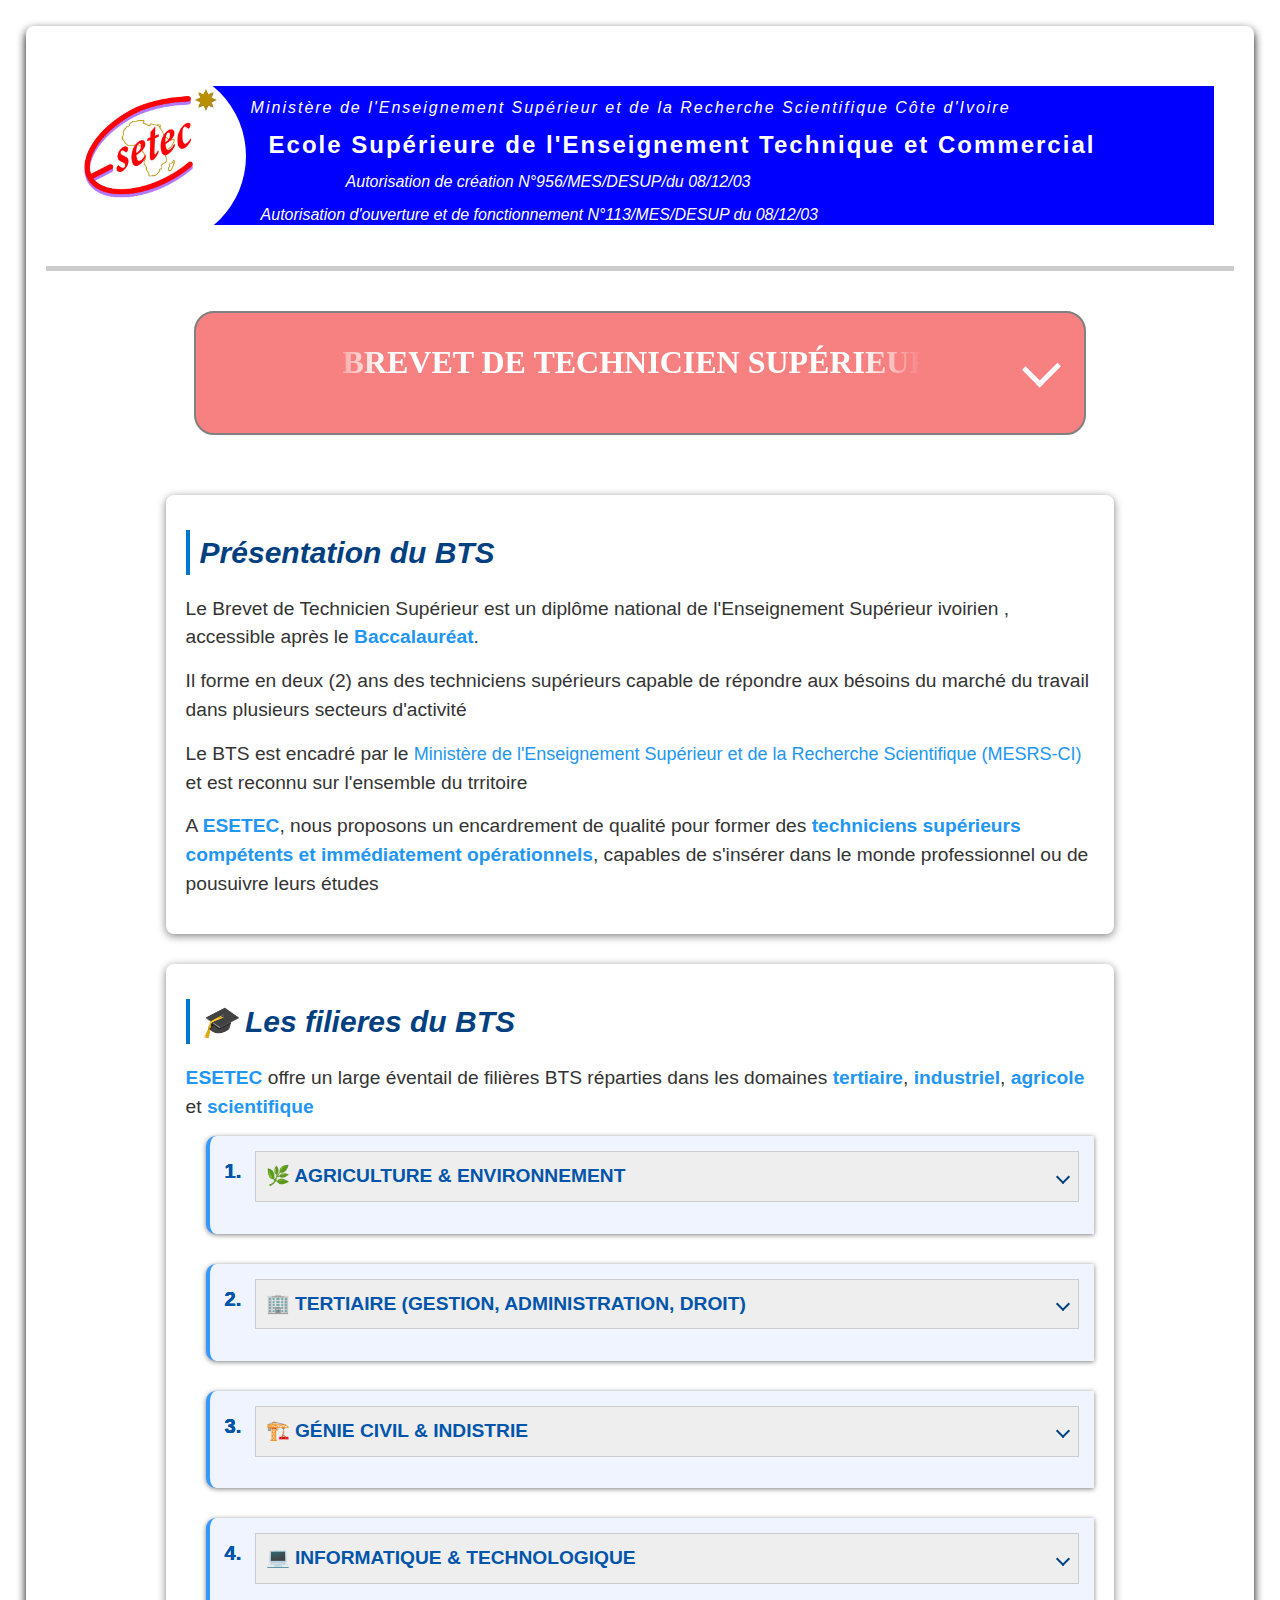
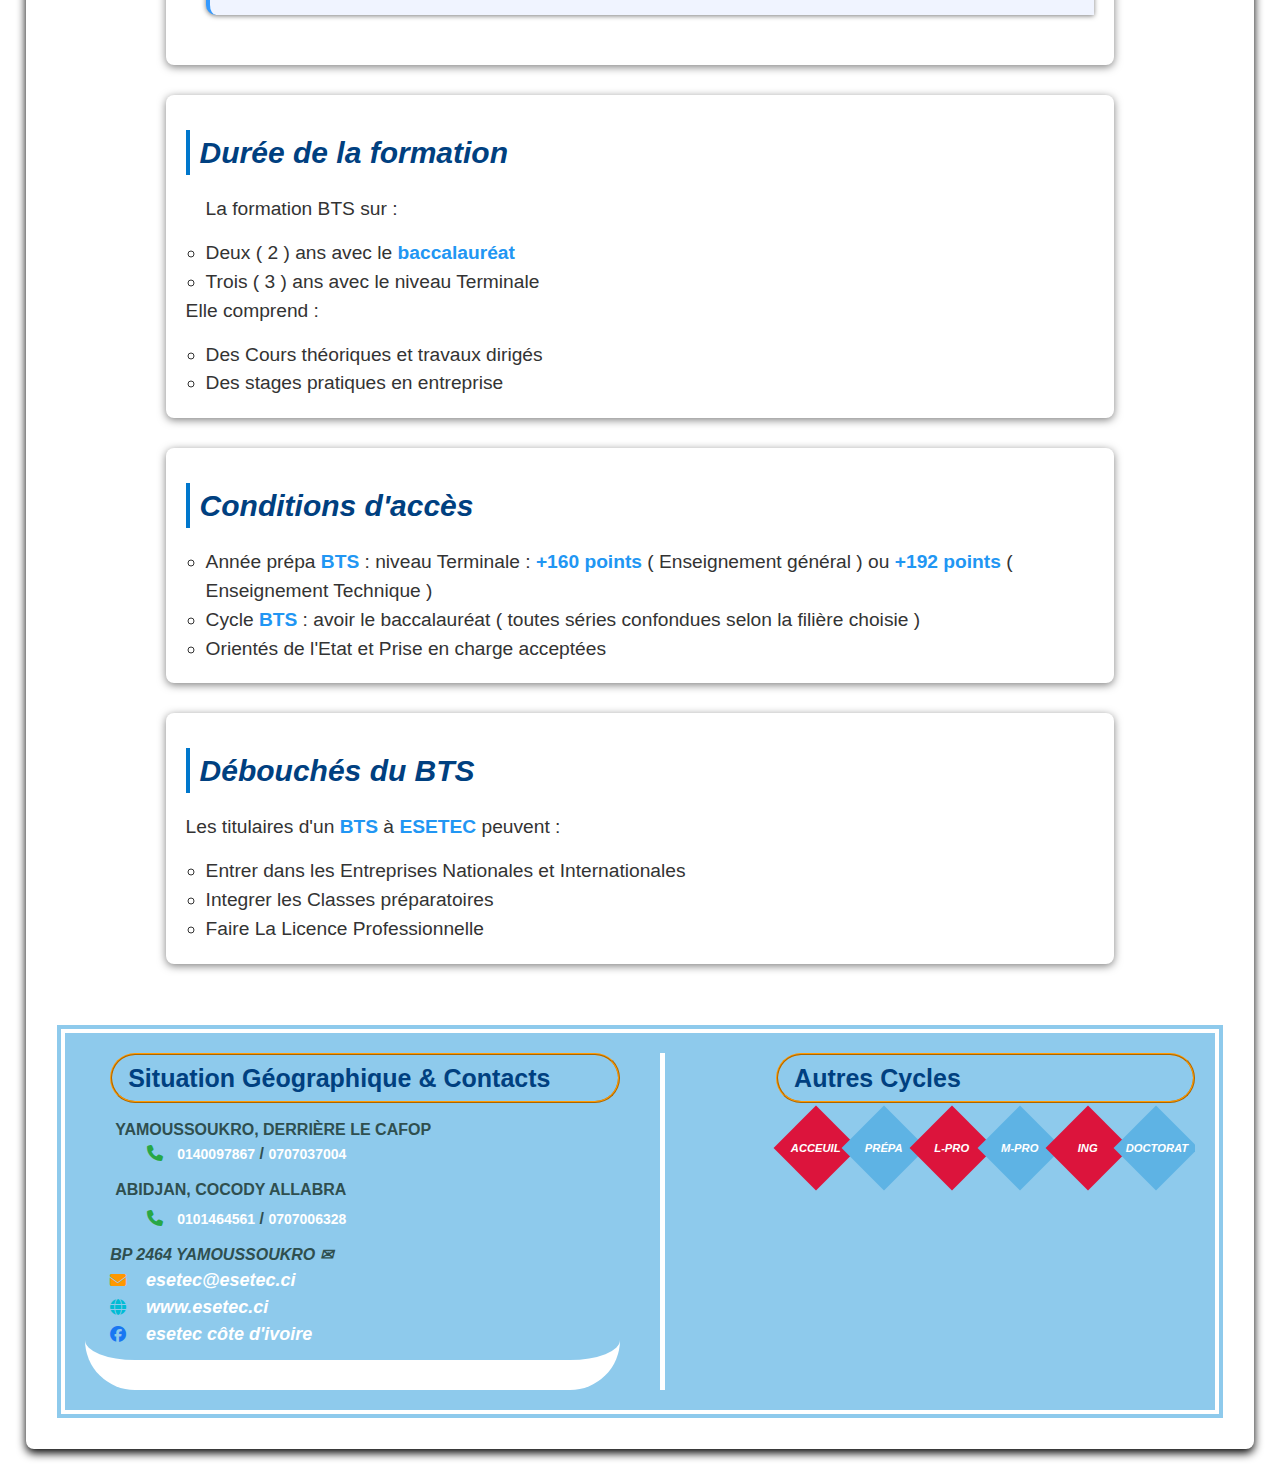
<file: BTS_ESETEC.html>
<!DOCTYPE html>
<html lang="en">
  <head>
    <meta charset="UTF-8" />
    <title>BTS ESETEC</title>
    <link rel="stylesheet" href="Classe_préparatoire.css" />
    <link rel="stylesheet" href="style.css" />
    <link
      rel="stylesheet"
      href="https://cdnjs.cloudflare.com/ajax/libs/font-awesome/6.4.0/css/all.min.css"
    />
  </head>
  <body>
    <header>
      <!-- ruban et logo -->
      <div class="entete">
        <!-- insertion du logo d'esetec -->
        <img src="image\logo.jpg" alt="logo ESETEC" class="logo" />

        <!-- definition d'ESTEC -->
        <div class="ruban">
          <h3>
            Ministère de l'Enseignement Supérieur et de la Recherche
            Scientifique Côte d'Ivoire
          </h3>
          <h1>Ecole Supérieure de l'Enseignement Technique et Commercial</h1>
          <h4>Autorisation de création N°956/MES/DESUP/du 08/12/03</h4>
          <h4>
            Autorisation d'ouverture et de fonctionnement N°113/MES/DESUP du
            08/12/03
          </h4>
        </div>
      </div>
    </header>

    <!-- le bts -->
    <div class="classe-prepa">
      <h1></h1>
      <nav>
        <!--checkbox cachée qui contole l'affichage-->
        <input type="checkbox" id="menu-cliquable" />
        <!--titre cliquable du menu déroulant-->
        <label for="menu-cliquable" class="menu-titre"
          ><div class="texte-anim">
            <div class="anime-texte">brevet de technicien supérieur (BTS)</div>
          </div>
          <!--Fleche dynamique-->
          <span class="fleche"></span
        ></label>
        <!--liste numérotée qui sera affichée ou masquée-->
        <ol class="liste-menu">
          <li><a href="#presentation">présentation</a></li>
          <li><a href="#filieres">Filières</a></li>
          <li>
            <a href="#Duree-de-la-formation">Durée de la formation</a>
          </li>
          <li>
            <a href="#conditions-acces">conditions d'accès</a>
          </li>
          <li>
            <a href="#debouches">Débouchés</a>
          </li>
        </ol>
      </nav>
    </div>

    <!--  -->
    <div class="preparatoire">
      <!-- partie de la présentation -->
      <section id="presentation">
        <h2>Présentation du BTS</h2>
        <p>
          Le Brevet de Technicien Supérieur est un diplôme national de
          l'Enseignement Supérieur ivoirien , accessible après le
          <strong>Baccalauréat</strong>.
        </p>
        <p>
          Il forme en deux (2) ans des techniciens supérieurs capable de
          répondre aux bésoins du marché du travail dans plusieurs secteurs
          d'activité
        </p>
        <p>
          Le BTS est encadré par le
          <stong
            ><a href="Ministere"
              >Ministère de l'Enseignement Supérieur et de la Recherche
              Scientifique (MESRS-CI)
            </a></stong
          >
          et est reconnu sur l'ensemble du trritoire
        </p>
        <p>
          A <strong>ESETEC</strong>, nous proposons un encardrement de qualité
          pour former des
          <strong
            >techniciens supérieurs compétents et immédiatement
            opérationnels</strong
          >, capables de s'insérer dans le monde professionnel ou de pousuivre
          leurs études
        </p>
      </section>

      <!-- partie des filieres -->
      <section id="filieres">
        <h2>🎓 Les filieres du BTS</h2>
        <p>
          <strong>ESETEC</strong> offre un large éventail de filières BTS
          réparties dans les domaines <strong>tertiaire</strong>,
          <strong>industriel</strong>, <strong>agricole</strong> et
          <strong>scientifique</strong>
        </p>

        <ol class="liste-filiere">
          <!-- 1. Agriculture & et Environnement -->

          <li>
            <div class="filiere">
              <details>
                <summary style="cursor: pointer">
                  <span>🌿 agriculture & environnement</span>
                </summary>

                <ol type="a">
                  <!-- a.Agriculture Tropicale – Production Animale -->
                  <li>
                    Agriculture Tropicale – Production Animale
                    <ul>
                      <p>
                        Formation axée sur l’élevage tropical : techniques de
                        reproduction, alimentation, santé animale, gestion des
                        fermes d’élevage.
                      </p>
                    </ul>
                  </li>

                  <!-- b.Agriculture Tropicale – Production Végétale -->
                  <li>
                    Agriculture Tropicale – Production Végétale
                    <p>
                      Couvre les techniques de culture tropicale : maraîchage,
                      arboriculture, fertilisation, phytoprotection.
                    </p>
                  </li>

                  <!-- c. Génie Énergétique et Environnement -->
                  <li>
                    Génie Énergétique et Environnement
                    <p>
                      Formation sur les énergies renouvelables, l’efficacité
                      énergétique et la gestion environnementale.
                    </p>
                  </li>

                  <!-- d. Gestion Environnement et Ressources Humaines -->
                  <li>
                    Gestion Environnement et Ressources Humaines
                    <p>
                      Filière mixte qui forme aux bases de la gestion RH et à la
                      responsabilité environnementale en entreprise.
                    </p>
                  </li>
                </ol>
              </details>
            </div>
          </li>

          <!-- 2.TERTIAIRE -->

          <li>
            <div class="filiere">
              <details>
                <summary style="cursor: pointer">
                  <span>🏢 TERTIAIRE (GESTION, ADMINISTRATION, DROIT)</span>
                </summary>

                <ol type="a">
                  <!-- a.  Assistant à la Direction-->
                  <li>
                    Assistanat de Direction
                    <p>
                      Prépare à assister efficacement les cadres ou dirigeants :
                      gestion d’agenda, rédaction administrative, coordination
                      des tâches.
                    </p>
                  </li>

                  <!-- b. Carrière Juridique et Judiciaire -->
                  <li>
                    Carrière Juridique et Judiciaire
                    <p>
                      Initiation au droit civil, pénal, commercial et aux
                      procédures judiciaires.
                    </p>
                  </li>

                  <!-- c. Finance, Comptabilité et Gestion d’Entreprises -->
                  <li>
                    Finance, Comptabilité et Gestion d’Entreprises
                    <p>
                      Formation aux techniques comptables, fiscales et
                      financières pour la gestion d’une entreprise.
                    </p>
                  </li>

                  <!-- d. Gestion Commerciale-->
                  <li>
                    Gestion Commerciale
                    <p>
                      Formation en techniques de vente, négociation, marketing,
                      gestion de la relation client.
                    </p>
                  </li>

                  <!-- e. Gestion des Ressources Humaines et Communications  -->
                  <li>
                    Gestion des Ressources Humaines et Communications
                    <p>
                      Aborde le recrutement, la gestion du personnel et les
                      outils de communication interne et externe.
                    </p>
                  </li>

                  <!-- f. Logistique-->

                  <li>
                    Logistique
                    <p>
                      Prépare à la gestion des flux (marchandises, transport,
                      stock, approvisionnement).
                    </p>
                  </li>
                </ol>
              </details>
            </div>
          </li>

          <!-- 3.Génie Civil Indistrie -->

          <li>
            <div class="filiere">
              <details>
                <summary style="cursor: pointer">
                  <span>🏗️ Génie Civil & Indistrie </span>
                </summary>

                <ol type="a">
                  <!-- a. Génie Civil – Option Bâtiment -->
                  <li>
                    Génie Civil – Option Bâtiment
                    <p>
                      Formation en construction et suivi des chantiers de
                      bâtiments (logements, immeubles).
                    </p>
                  </li>

                  <!-- b.Génie Civil – Option Géomètre Topographe -->
                  <li>
                    Génie Civil – Option Géomètre Topographe
                    <p>
                      Spécialisation en levés topographiques, cartographie,
                      bornage et foncier.
                    </p>
                  </li>

                  <!-- c. Génie Civil – Option Travaux Publics -->
                  <li>
                    Génie Civil – Option Travaux Publics
                    <p>
                      Filière orientée vers les infrastructures routières,
                      ponts, réseaux d’eau et d’assainissement.
                    </p>
                  </li>

                  <!-- d. Industrie Agroalimentaire – Chimie Option Contrôle -->
                  <li>
                    Industrie Agroalimentaire – Chimie Option Contrôle
                    <p>
                      Apprentissage du contrôle qualité, transformation et
                      conservation des produits agroalimentaires.
                    </p>
                  </li>
                  <li>
                    Maintenance des Systèmes de Production
                    <p>
                      Formation sur la maintenance préventive et curative des
                      équipements industriels.
                    </p>
                  </li>
                  <li>
                    Mines, Géologie et Pétrole
                    <p>
                      Couvre l’exploration, l’exploitation et l’analyse des
                      ressources minières et pétrolières.
                    </p>
                  </li>
                </ol>
              </details>
            </div>
          </li>

          <!-- 4.Informatique & Technologique -->

          <li>
            <div class="filiere">
              <details>
                <summary style="cursor: pointer">
                  <span>💻 Informatique & Technologique</span>
                </summary>

                <ol type="a">
                  <li>
                    Informatique – Développement d’Applications
                    <p>
                      Conception de logiciels, développement web et mobile,
                      programmation, gestion de base de données.
                    </p>
                  </li>

                  <li>
                    Réseau Informatique et Télécommunication
                    <p>
                      Installation, configuration et sécurisation de réseaux
                      informatiques et systèmes de communication.
                    </p>
                  </li>

                  <li>
                    Électrotechnique
                    <p>
                      Formation sur les systèmes électriques, automatisme,
                      installations industrielles et domestiques.
                    </p>
                  </li>
                </ol>
              </details>
            </div>
          </li>
        </ol>
      </section>

      <!-- durée de formation -->
      <section id="Duree-de-la-formation">
        <h2>Durée de la formation</h2>
        <ul>
          <p>La formation BTS sur :</p>
          <li>Deux ( 2 ) ans avec le <strong>baccalauréat</strong></li>
          <li>Trois ( 3 ) ans avec le niveau Terminale</li>
        </ul>
        <p>Elle comprend :</p>
        <ul>
          <li>Des Cours théoriques et travaux dirigés</li>
          <li>Des stages pratiques en entreprise</li>
        </ul>
      </section>

      <!-- condition d'accès -->
      <section id="conditions-acces">
        <h2>Conditions d'accès</h2>
        <ul>
          <li>
            Année prépa <strong>BTS</strong>
            : niveau Terminale :
            <strong>+160 points</strong> ( Enseignement général ) ou
            <strong>+192 points</strong> ( Enseignement Technique )
          </li>
          <li>
            Cycle <strong>BTS</strong> : avoir le baccalauréat ( toutes séries
            confondues selon la filière choisie )
          </li>

          <li>Orientés de l'Etat et Prise en charge acceptées</li>
        </ul>
      </section>

      <!-- Débouchée -->
      <section id="debouches">
        <h2>Débouchés du BTS</h2>
        <p>
          Les titulaires d'un <strong>BTS</strong> à
          <strong>ESETEC</strong> peuvent :
        </p>
        <ul>
          <li>Entrer dans les Entreprises Nationales et Internationales</li>
          <li>Integrer les Classes préparatoires</li>
          <li>Faire La Licence Professionnelle</li>
        </ul>
      </section>
    </div>
    <!-- pied de page -->
    <footer class="pied-page">
      <div class="footer">
        <!-- Colonne gauche -->
        <div class="contact1">
          <div class="contact">
            <h2>Situation Géographique & Contacts</h2>

            <div class="yakro">
              <p>Yamoussoukro, derrière le cafop</p>
              <p class="alinea">
                <i class="fa-solid fa-phone"></i
                ><a href="tel:+2250140097867">0140097867</a> /
                <a href="tel:+2250707037004">0707037004</a>
              </p>
            </div>

            <div class="abidjan">
              <p>Abidjan, Cocody Allabra</p>
              <p class="alinea">
                <i class="fa-solid fa-phone"></i
                ><a href="tel:+2250101464561">0101464561</a> /
                <a href="tel:+2250707006328">0707006328</a>
              </p>
            </div>

            <div class="reseau">
              <p>BP 2464 YAMOUSSOUKRO ✉</p>
              <p>
                <i class="fa-solid fa-envelope"></i>
                <a href="mailto:setec@esetec.ci">esetec@esetec.ci</a>
              </p>
              <p>
                <i class="fa-solid fa-globe"></i>
                <a href="https://www.esetec.ci">www.esetec.ci</a>
              </p>
              <p>
                <i class="fa-brands fa-facebook"></i>
                <a href="https://www.facebook.com/esetec côte d'ivoire">
                  esetec côte d'ivoire</a
                >
              </p>
            </div>
          </div>
        </div>

        <!-- Colonne droite -->
        <div class="autres-cycles">
          <h2>Autres Cycles</h2>
          <div class="cycle1">
            <span class="losange1 prepa"
              ><span class="texte anim1"
                ><a href="index.html" target="_blank">acceuil</a>
              </span>
            </span>
            <span class="losange1 bts"
              ><span class="texte anim2"
                ><a href="Classes_préparatoires_ESETEC.html" target="_blank"
                  >prépa</a
                ></span
              ></span
            >
            <span class="losange1 prepa"
              ><span class="texte anim3"
                ><a href="Licence_Professionnelle_ESETEC.html" target="_blank"
                  >l-pro</a
                ></span
              >
            </span>
            <span class="losange1 bts"
              ><span class="texte anim4"
                ><a href="Master_Professionnel_ESETEC.html" target="_blank"
                  >m-pro</a
                ></span
              ></span
            >
            <span class="losange1 prepa"
              ><span class="texte anim5"
                ><a href="Cycle_Ingénieur_ESETEC.html" target="_blank">
                  ing</a
                ></span
              >
            </span>
            <span class="losange1 bts"
              ><span class="texte anim6"
                ><a href="Doctorat_ESETEC.html" target="_blank">doctorat</a>
              </span></span
            >
          </div>
        </div>
      </div>
    </footer>
  </body>
</html>
</file>
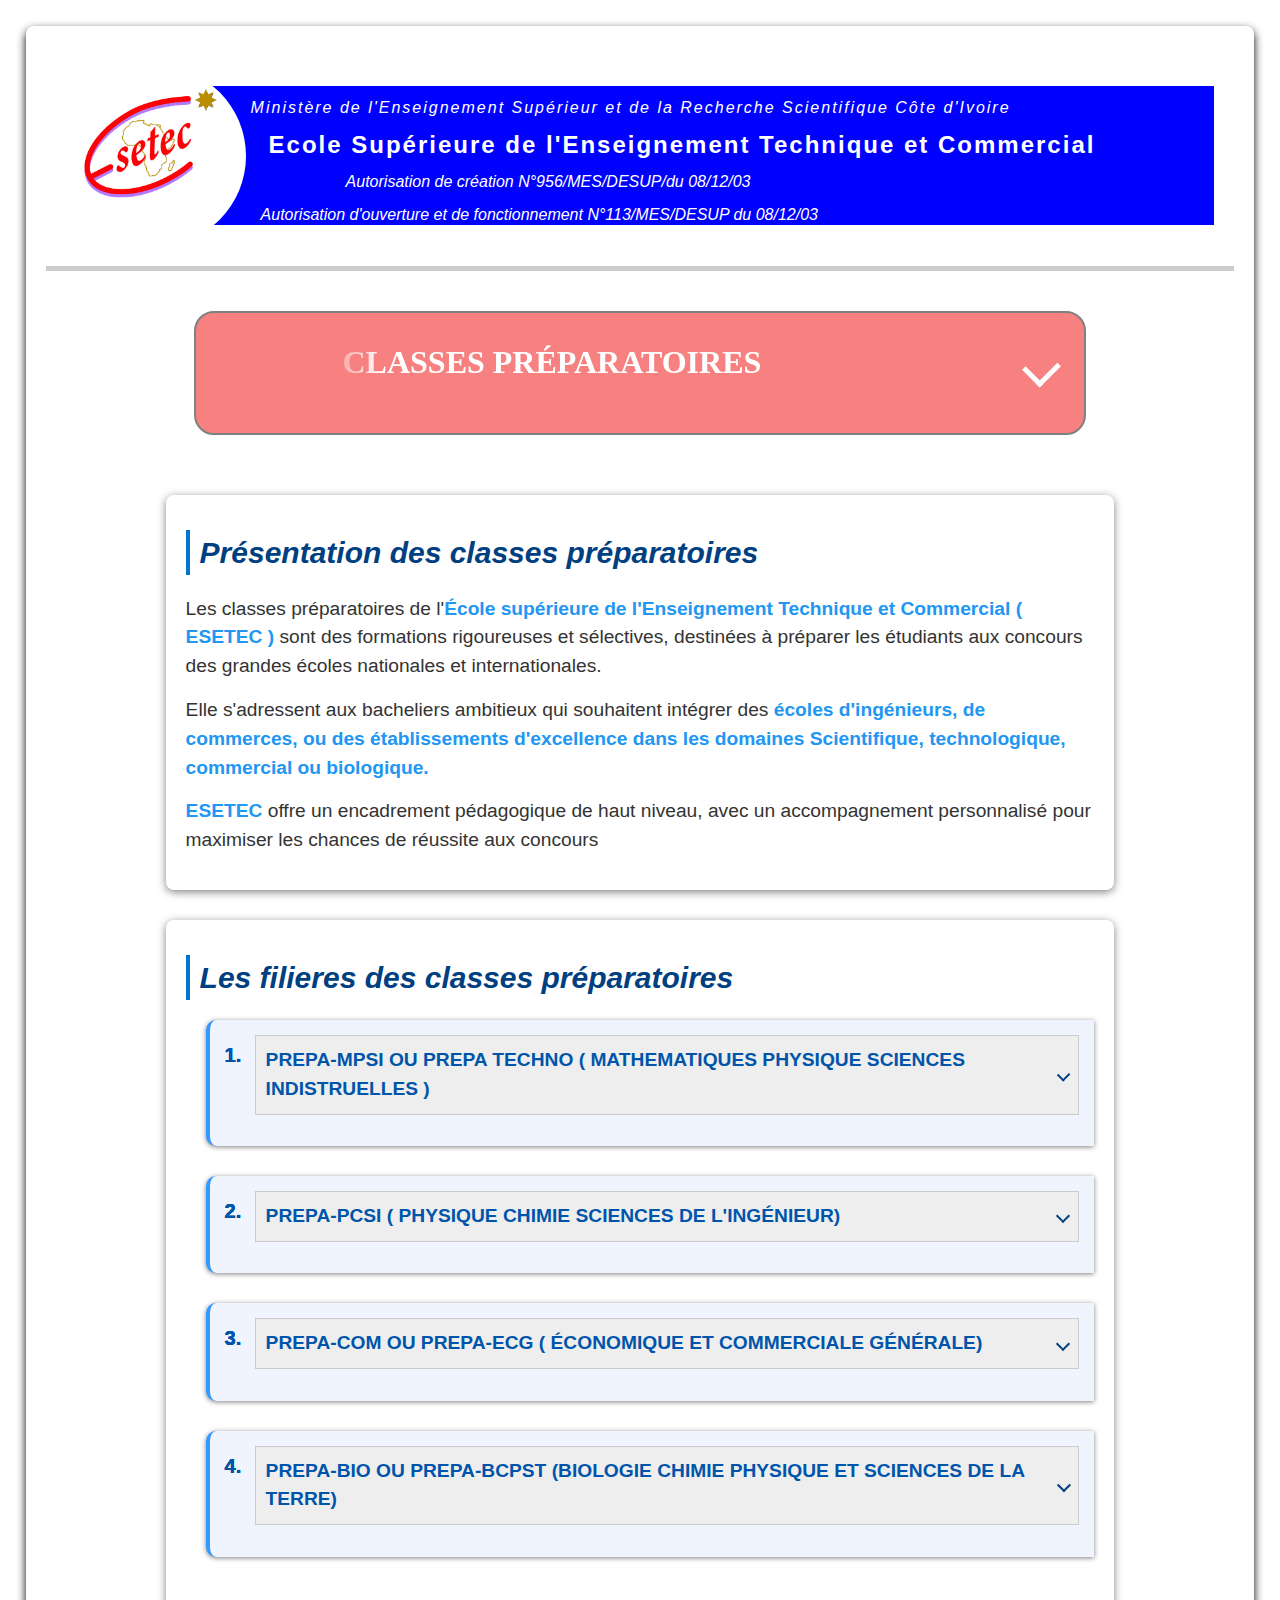
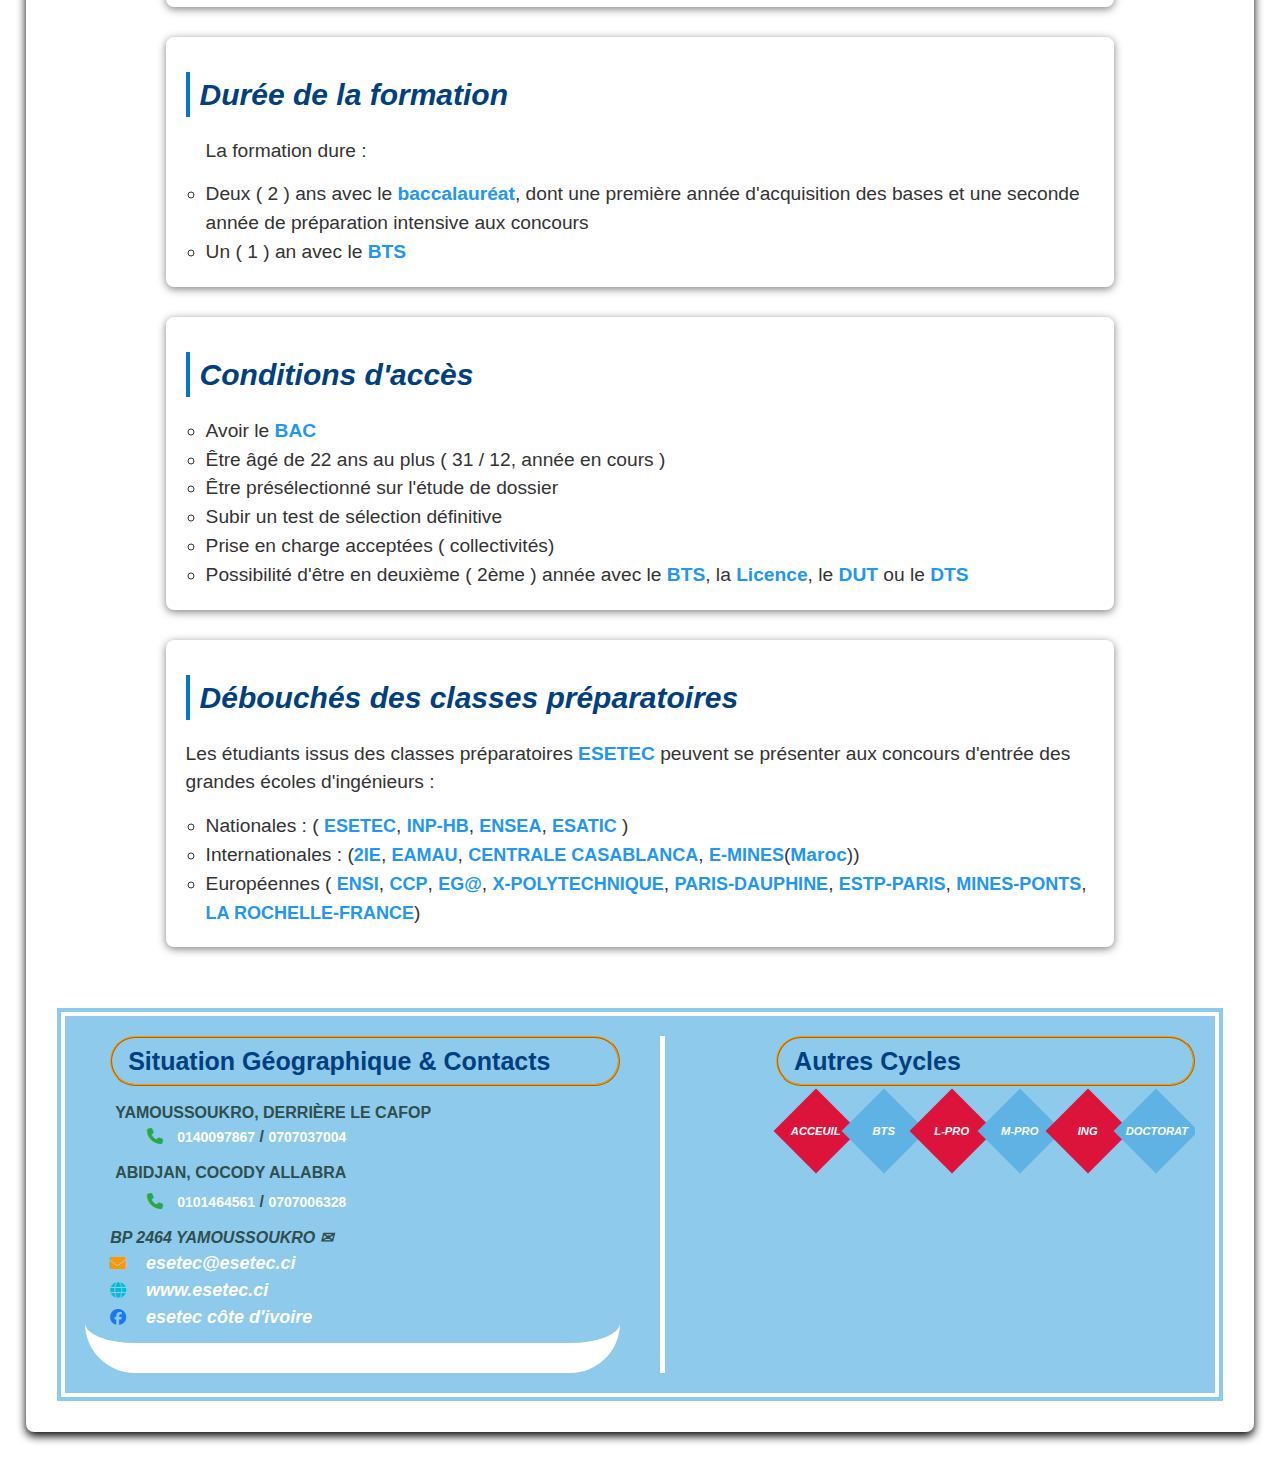
<file: Classes_préparatoires_ESETEC.html>
<!DOCTYPE html>
<html lang="en">
  <head>
    <meta charset="UTF-8" />
    <title>Classes préparatoires ESETEC</title>
    <link rel="stylesheet" href="style.css" />
    <link rel="stylesheet" href="Classe_préparatoire.css" />
    <link
      rel="stylesheet"
      href="https://cdnjs.cloudflare.com/ajax/libs/font-awesome/6.4.0/css/all.min.css"
    />
  </head>
  <body>
    <header>
      <!-- ruban et logo -->
      <div class="entete">
        <!-- insertion du logo d'esetec -->
        <img src="image\logo.jpg" alt="logo ESETEC" class="logo" />

        <!-- definition d'ESTEC -->
        <div class="ruban">
          <h3>
            Ministère de l'Enseignement Supérieur et de la Recherche
            Scientifique Côte d'Ivoire
          </h3>
          <h1>Ecole Supérieure de l'Enseignement Technique et Commercial</h1>
          <h4>Autorisation de création N°956/MES/DESUP/du 08/12/03</h4>
          <h4>
            Autorisation d'ouverture et de fonctionnement N°113/MES/DESUP du
            08/12/03
          </h4>
        </div>
      </div>
    </header>

    <!-- la classe préparatoire -->
    <div class="classe-prepa">
      <nav>
        <!--checkbox cachée qui contole l'affichage-->
        <input type="checkbox" id="menu-cliquable" />
        <!--titre cliquable du menu déroulant-->
        <label for="menu-cliquable" class="menu-titre">
          <div class="texte-anim">
            <div class="anime-texte">classes préparatoires</div>
          </div>
          <!--Fleche dynamique-->
          <span class="fleche"></span
        ></label>
        <!--liste numérotée qui sera affichée ou masquée-->
        <ol class="liste-menu">
          <li><a href="#presentation">présentation</a></li>
          <li><a href="#filieres">Filières</a></li>
          <li>
            <a href="#Duree-de-la-formation">Durée de la formation</a>
          </li>
          <li>
            <a href="#conditions-acces">conditions d'accès</a>
          </li>
          <li>
            <a href="#debouches">Débouchés</a>
          </li>
        </ol>
      </nav>
    </div>

    <!--  -->
    <div class="preparatoire">
      <!-- partie de la présentation -->
      <section id="presentation">
        <h2>Présentation des classes préparatoires</h2>
        <p>
          Les classes préparatoires de l'<strong
            >École supérieure de l'Enseignement Technique et Commercial ( ESETEC
            )</strong
          >
          sont des formations rigoureuses et sélectives, destinées à préparer
          les étudiants aux
          <stron
            >concours des grandes écoles nationales et internationales</stron
          >.
        </p>
        <p>
          Elle s'adressent aux bacheliers ambitieux qui souhaitent intégrer des
          <strong
            >écoles d'ingénieurs, de commerces, ou des établissements
            d'excellence dans les domaines Scientifique, technologique,
            commercial ou biologique.</strong
          >
        </p>
        <p>
          <strong>ESETEC</strong> offre un encadrement pédagogique de haut
          niveau, avec un accompagnement personnalisé pour maximiser les chances
          de réussite aux concours
        </p>
      </section>

      <!-- partie des filieres -->
      <section id="filieres">
        <h2>Les filieres des classes préparatoires</h2>

        <ol class="liste-filiere">
          <!-- 1. PREPA-MPSI ou PREPA TECHNO -->

          <li>
            <div class="filiere">
              <details>
                <summary style="cursor: pointer">
                  <span
                    >PREPA-MPSI ou PREPA TECHNO ( Mathematiques Physique
                    Sciences Indistruelles )</span
                  >
                </summary>

                <p>
                  La <strong>Prépa-MPSI</strong> ou<strong>
                    Prépa-TECHNO </strong
                  >proposée par <strong>ESETEC</strong> est destinée aux
                  bacheliers Scientifiques et technologiques qui souhaitent
                  intégrer une <stron>école d'ingénieur</stron> en Côte d'Ivoire
                  ou à l'international.
                </p>
                <p>
                  Elle met l'accent sur les <strong>Mathématiques</strong>, la
                  <strong>Physique</strong> et les
                  <strong>Sciences de l'Ingénieur</strong>, et prépare les
                  étudiants aux concours des grandes écoles d'ingénieurs.
                </p>
                <p>
                  Cette filière est ouverte aux titulaires des baccalauréats
                  <strong>C</strong>, <strong>E</strong>, <strong>S</strong>
                </p>
                <ol type="a">
                  <li>
                    Objectifs de la filière
                    <ul>
                      <li>
                        Acquérir une base solide en sciences fondamentales.
                      </li>
                      <li>
                        Développer des compétences en raisonnement, modélisation
                        et résolution de problèmes.
                      </li>
                      <li>
                        Se préparer aux concours d'entrée des grandes écoles
                        d'ingénieurs.
                      </li>
                    </ul>
                  </li>

                  <li>
                    Matières Principales 📚
                    <ul>
                      <li>Mathématiques approfondies</li>
                      <li>Physique et Chimie</li>
                      <li>Sciences de l'ingénieur</li>
                      <li>Informatique</li>
                      <li>
                        Français et Anglais (expression, communication
                        scientifique)
                      </li>
                    </ul>
                  </li>

                  <li>
                    Profil Recherché
                    <ul>
                      <li>Goût pour les sciences et les technologies</li>
                      <li>Esprit logique et analytique</li>
                      <li>
                        Capacité à travailler de manière soutenue et autonome
                      </li>
                    </ul>
                  </li>
                </ol>
              </details>
            </div>
          </li>

          <!-- 2. Prepa-PCSI -->

          <li>
            <div class="filiere">
              <details>
                <summary style="cursor: pointer">
                  <span>
                    PREPA-PCSI ( Physique Chimie Sciences de l'Ingénieur)</span
                  >
                </summary>

                <p>
                  La <strong>Prépa-PCSI</strong> proposée par
                  <strong>ESETEC</strong> est destinée aux bacheliers intéressés
                  par la <strong>Physique</strong>, la <strong>Chimie</strong>et
                  l'<strong>Ingénierie</strong>.
                </p>

                <p>
                  Cette filière est ouverte aux titulaires des baccalauréats
                  <strong>C</strong>, <strong>D</strong>, <strong>E</strong>,
                  <strong>S</strong>
                </p>
                <ol type="a">
                  <li>
                    Objectifs de la filière
                    <ul>
                      <li>
                        Acquérir une base solide en sciences fondamentales.
                      </li>
                      <li>
                        Développer des compétences en raisonnement, modélisation
                        et résolution de problèmes.
                      </li>
                      <li>
                        Se préparer aux concours d'entrée des grandes écoles
                        d'ingénieurs à dominante PhYsique, Chimie ou Génie
                        Indistruel.
                      </li>
                    </ul>
                  </li>

                  <li>
                    Matières Principales 📚
                    <ul>
                      <li>Physique</li>
                      <li>Chimie</li>
                      <li>Mathématiques</li>
                      <li>Sciences de l'ingénieur</li>
                      <li>Informatique</li>
                      <li>Langues Vivantes</li>
                    </ul>
                  </li>

                  <li>
                    Profil Recherché
                    <ul>
                      <li>Goût pour les sciences et les technologies</li>
                      <li>Esprit logique et analytique</li>
                      <li>
                        Capacité à travailler de manière soutenue et autonome
                      </li>
                    </ul>
                  </li>
                </ol>
              </details>
            </div>
          </li>

          <!-- 3.PREPA-COM ou PREPA-ECG -->

          <li>
            <div class="filiere">
              <details>
                <summary style="cursor: pointer">
                  <span
                    >PREPA-COM ou PREPA-ECG ( Économique et Commerciale
                    Générale)
                  </span>
                </summary>
                <p>
                  La <strong>Prépa-COM</strong> ou
                  <strong>Prépa-ECG</strong> proposée par
                  <strong>ESETEC</strong> est destinée aux étudiants souhaitant
                  accéder aux grandes écoles de commerce, de gestion ou de
                  relations internationales.
                </p>
                <p>
                  Elle combine des enseignements en
                  <strong>mathématiques</strong>, <strong>économie</strong>,
                  <strong>langues vivantes</strong>,
                  <strong>culture générale et sciences sociales</strong>.
                </p>

                <p>
                  Cette filière est accessible aux bacheliers
                  <strong>A1</strong>,<strong>C</strong>, <strong>D</strong>,
                  <strong>E</strong>, <strong>S</strong>.
                </p>
                <ol type="a">
                  <li>
                    Objectifs de la filière
                    <ul>
                      <li>
                        Préparer les concours des écoles de commerce et de
                        management.
                      </li>
                      <li>
                        Développer des compétences analytiques, économiques,
                        linguistiques et culturelles.
                      </li>
                    </ul>
                  </li>

                  <!-- objectif concernant le prepa-ecg -->
                  <li>
                    Matières principales 📚
                    <ul>
                      <li>Mathématiques appliquées à l’économie</li>
                      <li>Économie, Sociologie, Histoire contemporaine</li>
                      <li>Culture générale et Philosophie</li>
                      <li>
                        Français et Anglais (expression, synthèse, dissertation)
                      </li>
                    </ul>
                  </li>

                  <li>
                    Profil recherché
                    <ul>
                      <li>Esprit critique et d’analyse</li>
                      <li>
                        Intérêt pour l’économie, la communication, les relations
                        internationales ou le management
                      </li>
                      <li>Solides capacités d’expression écrite et orale</li>
                    </ul>
                  </li>
                </ol>
              </details>
            </div>
          </li>

          <!-- 4.PREPA-BIO ou PREPA-BCPST -->

          <li>
            <div class="filiere">
              <details>
                <summary style="cursor: pointer">
                  <span>
                    PREPA-BIO ou PREPA-BCPST (Biologie Chimie Physique et
                    Sciences de la Terre)</span
                  >
                </summary>
                <p>
                  La <strong> Prépa-BIO</strong> ou
                  <strong> BCPST </strong>proposée par
                  <strong>ESETEC </strong> est conçue pour les étudiants
                  intéressés par les <strong>sciences du vivant</strong>, la
                  <strong>santé</strong>, l’<strong>environnement</strong>,
                  l’<strong>agriculture</strong> ou les
                  <strong>biotechnologies</strong>.
                </p>
                <p>
                  Elle prépare aux concours des écoles
                  <strong>vétérinaires</strong>, d’<strong>agronomie</strong>,
                  de <strong>biologie</strong>, ou à des formations de recherche
                  en sciences naturelles.
                </p>
                <p>
                  Cette filière est ouverte aux bacheliers <strong>C</strong>,
                  <strong>D</strong>, <strong>E</strong>, <strong>S</strong>.
                </p>
                <ol type="a">
                  <li>
                    Objectifs de la filière
                    <ul>
                      <li>
                        Se préparer aux concours des écoles de biologie,
                        agronomie, environnement, ou santé.
                      </li>
                      <li>
                        Acquérir une solide culture scientifique dans les
                        sciences naturelles et expérimentales.
                      </li>
                    </ul>
                  </li>

                  <li>
                    Matières Principales 📚
                    <ul>
                      <li>Biologie – Géologie Expression</li>
                      <li>Chimie – Physique</li>
                      <li>Mathématiques</li>
                      <li>Française et Langues Vivantes</li>
                    </ul>
                  </li>

                  <li>
                    Profil Recherché
                    <ul>
                      <li>
                        Intérêt marqué pour la nature, la santé, les écosystèmes
                        ou le vivant
                      </li>
                      <li>
                        Rigueur, curiosité scientifique et capacité d’analyse
                      </li>
                    </ul>
                  </li>
                </ol>
              </details>
            </div>
          </li>
        </ol>
      </section>

      <!-- durée de formation -->
      <section id="Duree-de-la-formation">
        <h2>Durée de la formation</h2>
        <ul>
          <p>La formation dure :</p>
          <li>
            Deux ( 2 ) ans avec le <strong>baccalauréat</strong>, dont une
            première année d'acquisition des bases et une seconde année de
            préparation intensive aux concours
          </li>
          <li>Un ( 1 ) an avec le <strong>BTS</strong></li>
        </ul>
      </section>

      <!-- condition d'accès -->
      <section id="conditions-acces">
        <h2>Conditions d'accès</h2>
        <ul>
          <li>Avoir le <strong>BAC</strong></li>
          <li>Être âgé de 22 ans au plus ( 31 / 12, année en cours )</li>
          <li>Être présélectionné sur l'étude de dossier</li>
          <li>Subir un test de sélection définitive</li>
          <li>Prise en charge acceptées ( collectivités)</li>
          <li>
            Possibilité d'être en deuxième ( 2ème ) année avec le
            <strong>BTS</strong>, la <strong>Licence</strong>, le
            <strong>DUT</strong> ou le <strong>DTS</strong>
          </li>
        </ul>
      </section>

      <!-- Débouchée -->
      <section id="debouches">
        <h2>Débouchés des classes préparatoires</h2>
        <p>
          Les étudiants issus des classes préparatoires
          <strong>ESETEC</strong> peuvent se présenter aux concours d'entrée des
          grandes écoles d'ingénieurs :
        </p>
        <ul>
          <li>
            Nationales : ( <strong><a href="esetec">ESETEC</a></strong
            >, <strong><a href="https://inphb.ci/ecoles">INP-HB</a></strong
            >, <strong><a herf="https://ensea.ed.ci/">ENSEA</a></strong
            >, <strong><a href="https://esatic.ci/">ESATIC</a></strong> )
          </li>
          <li>
            Internationales : (<strong
              ><a href="https://www.2ie-edu.org/">2IE</a></strong
            >, <strong><a href="https://www.eamau.org/">EAMAU</a></strong
            >,
            <strong
              ><a href="https://centrale-casablanca.ma/"
                >CENTRALE CASABLANCA</a
              ></strong
            >,
            <strong
              ><a href="https://www.emines-ingenieur.org/">E-MINES</a></strong
            >(<strong>Maroc</strong>))
          </li>
          <li>
            Européennes ( <strong><a href="ensi">ENSI</a></strong
            >, <strong><a href="ccp">CCP</a></strong
            >, <strong><a href="EG">EG@</a></strong
            >,
            <strong
              ><a href="https://www.polytechnique.edu/"
                >X-POLYTECHNIQUE</a
              ></strong
            >,
            <strong
              ><a href="https://dauphine.psl.eu/">PARIS-DAUPHINE</a></strong
            >, <strong><a href="https://www.estp.fr/">ESTP-PARIS</a></strong
            >, <strong><a href="mines">MINES-PONTS</a></strong
            >,
            <strong
              ><a href="https://www.univ-larochelle.fr/"
                >LA ROCHELLE-FRANCE</a
              ></strong
            >)
          </li>
        </ul>
      </section>
    </div>
    <!-- pied de page -->
    <footer class="pied-page">
      <div class="footer">
        <!-- Colonne gauche -->
        <div class="contact1">
          <div class="contact">
            <h2>Situation Géographique & Contacts</h2>

            <div class="yakro">
              <p>Yamoussoukro, derrière le cafop</p>
              <p class="alinea">
                <i class="fa-solid fa-phone"></i
                ><a href="tel:+2250140097867">0140097867</a> /
                <a href="tel:+2250707037004">0707037004</a>
              </p>
            </div>

            <div class="abidjan">
              <p>Abidjan, Cocody Allabra</p>
              <p class="alinea">
                <i class="fa-solid fa-phone"></i
                ><a href="tel:+2250101464561">0101464561</a> /
                <a href="tel:+2250707006328">0707006328</a>
              </p>
            </div>

            <div class="reseau">
              <p>BP 2464 YAMOUSSOUKRO ✉</p>
              <p>
                <i class="fa-solid fa-envelope"></i>
                <a href="mailto:setec@esetec.ci">esetec@esetec.ci</a>
              </p>
              <p>
                <i class="fa-solid fa-globe"></i>
                <a href="https://www.esetec.ci">www.esetec.ci</a>
              </p>
              <p>
                <i class="fa-brands fa-facebook"></i>
                <a href="https://www.facebook.com/esetec côte d'ivoire">
                  esetec côte d'ivoire</a
                >
              </p>
            </div>
          </div>
        </div>

        <!-- Colonne droite -->
        <div class="autres-cycles">
          <h2>Autres Cycles</h2>
          <div class="cycle1">
            <span class="losange1 prepa"
              ><span class="texte anim1"
                ><a href="index.html" target="_blank">acceuil</a>
              </span>
            </span>
            <span class="losange1 bts"
              ><span class="texte anim2"
                ><a href="BTS_ESETEC.html" target="_blank">bts</a></span
              ></span
            >
            <span class="losange1 prepa"
              ><span class="texte anim3"
                ><a href="Licence_Professionnelle_ESETEC.html" target="_blank"
                  >l-pro</a
                ></span
              >
            </span>
            <span class="losange1 bts"
              ><span class="texte anim4"
                ><a href="Master_Professionnel_ESETEC.html" target="_blank"
                  >m-pro</a
                ></span
              ></span
            >
            <span class="losange1 prepa"
              ><span class="texte anim5"
                ><a href="Cycle_Ingénieur_ESETEC.html" target="_blank">
                  ing</a
                ></span
              >
            </span>
            <span class="losange1 bts"
              ><span class="texte anim6"
                ><a href="Doctorat_ESETEC.html" target="_blank">doctorat</a>
              </span></span
            >
          </div>
        </div>
      </div>
    </footer>
  </body>
</html>
</file>
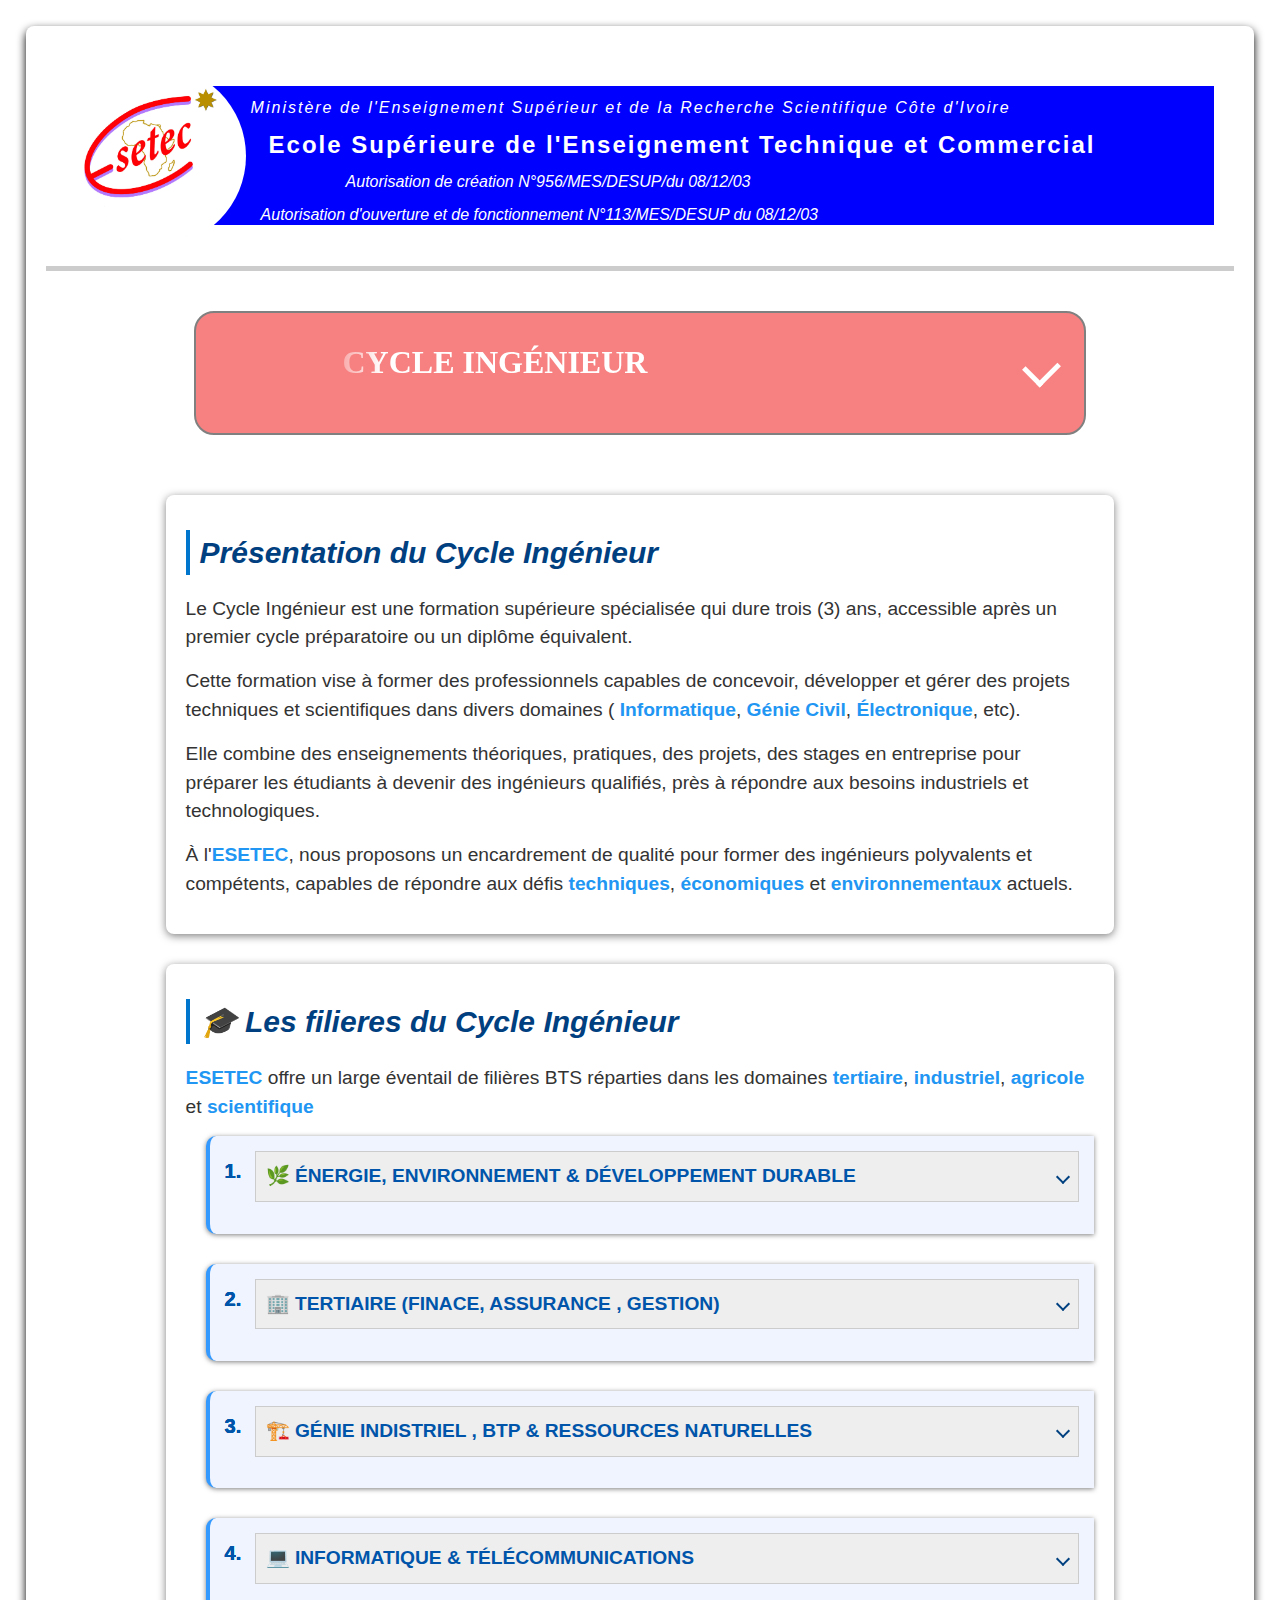
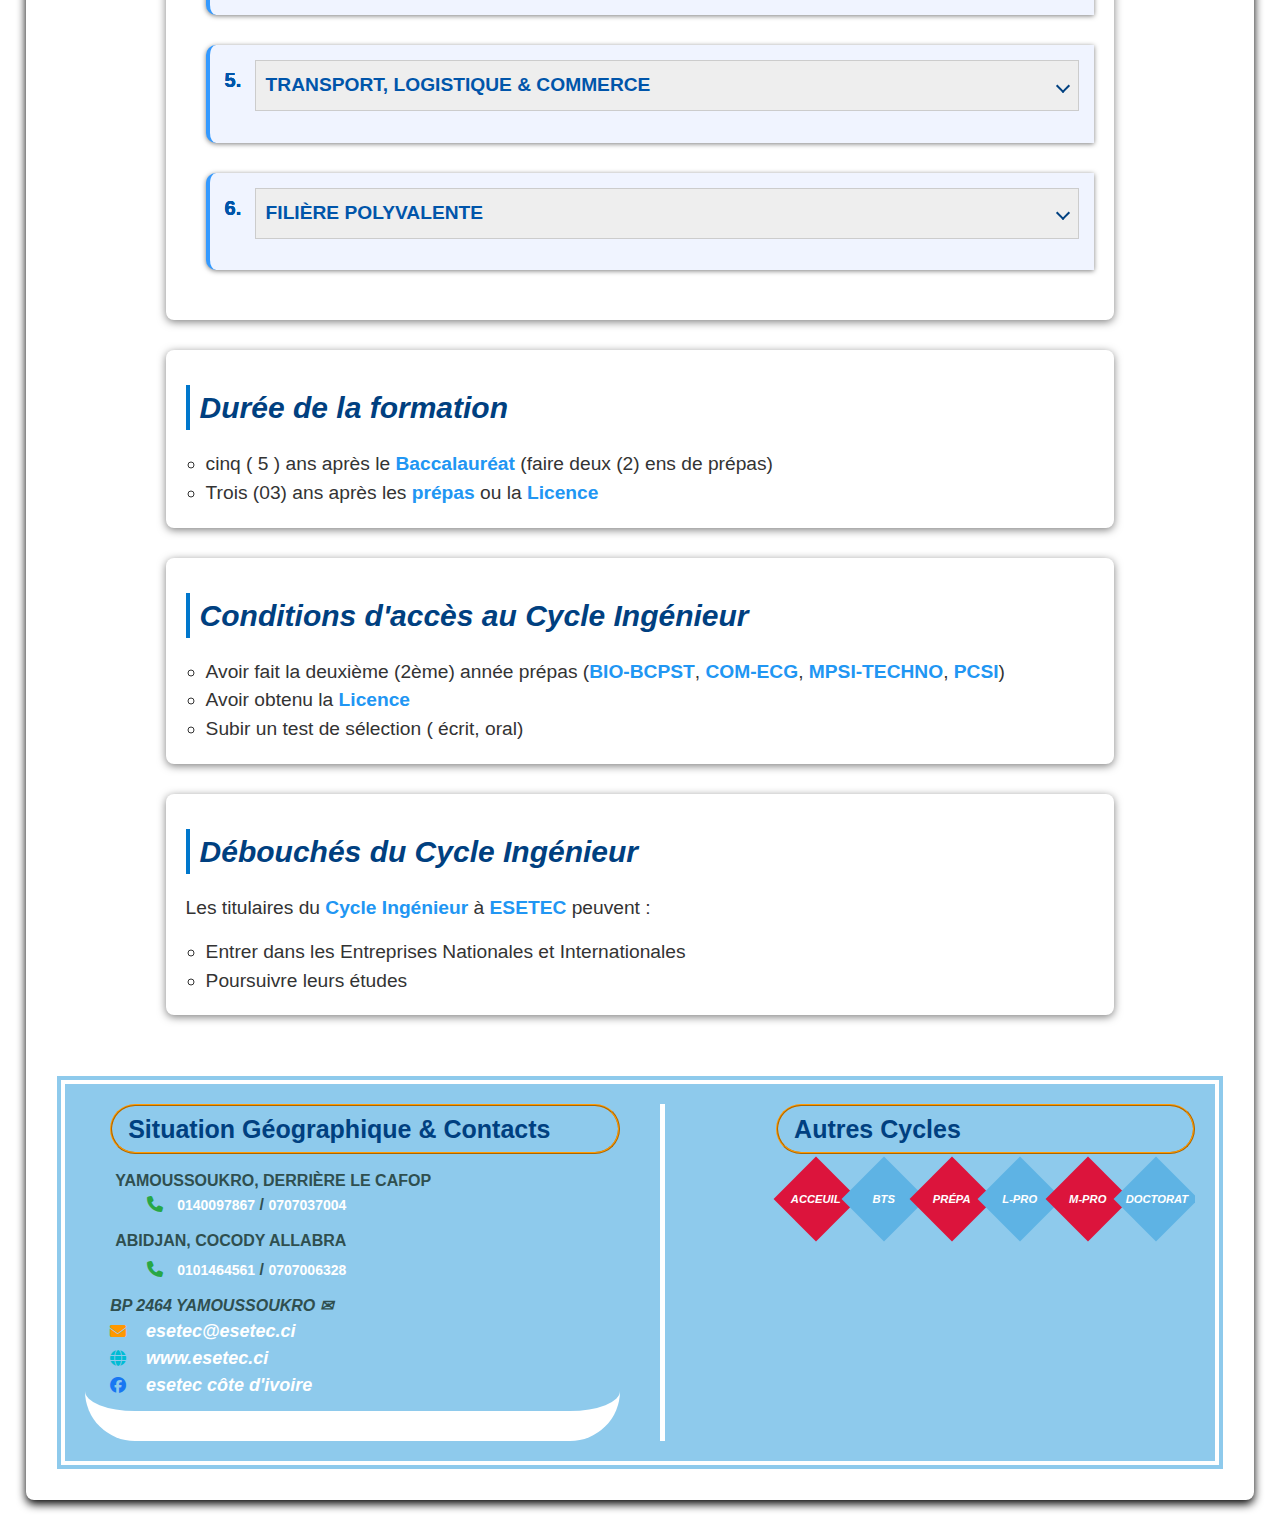
<file: Cycle_Ingénieur_ESETEC.html>
<!DOCTYPE html>
<html lang="en">
  <head>
    <meta charset="UTF-8" />
    <meta name="viewport" content="width=device-width, initial-scale=1.0" />
    <title>Cycle Ingénieur ESETEC</title>
    <link rel="stylesheet" href="style.css" />
    <link rel="stylesheet" href="Classe_préparatoire.css" />
    <link
      rel="stylesheet"
      href="https://cdnjs.cloudflare.com/ajax/libs/font-awesome/6.4.0/css/all.min.css"
    />
  </head>
  <body>
    <header>
      <!-- ruban et logo -->
      <div class="entete">
        <!-- insertion du logo d'esetec -->
        <img src="image\logo.jpg" alt="logo ESETEC" class="logo" />

        <!-- definition d'ESTEC -->
        <div class="ruban">
          <h3>
            Ministère de l'Enseignement Supérieur et de la Recherche
            Scientifique Côte d'Ivoire
          </h3>
          <h1>Ecole Supérieure de l'Enseignement Technique et Commercial</h1>
          <h4>Autorisation de création N°956/MES/DESUP/du 08/12/03</h4>
          <h4>
            Autorisation d'ouverture et de fonctionnement N°113/MES/DESUP du
            08/12/03
          </h4>
        </div>
      </div>
    </header>

    <!-- le bts -->
    <div class="classe-prepa">
      <h1></h1>
      <nav>
        <!--checkbox cachée qui contole l'affichage-->
        <input type="checkbox" id="menu-cliquable" />
        <!--titre cliquable du menu déroulant-->
        <label for="menu-cliquable" class="menu-titre"
          ><div class="texte-anim">
            <div class="anime-texte">cycle ingénieur</div>
          </div>
          <!--Fleche dynamique-->
          <span class="fleche"></span
        ></label>
        <!--liste numérotée qui sera affichée ou masquée-->
        <ol class="liste-menu">
          <li><a href="#presentation">présentation</a></li>
          <li><a href="#filieres">Filières</a></li>
          <li>
            <a href="#Duree-de-la-formation">Durée de la formation</a>
          </li>
          <li>
            <a href="#conditions-acces">conditions d'accès</a>
          </li>
          <li>
            <a href="#debouches">Débouchés</a>
          </li>
        </ol>
      </nav>
    </div>

    <!--  -->
    <div class="preparatoire">
      <!-- partie de la présentation -->
      <section id="presentation">
        <h2>Présentation du Cycle Ingénieur</h2>
        <p>
          Le Cycle Ingénieur est une formation supérieure spécialisée qui dure
          trois (3) ans, accessible après un premier cycle préparatoire ou un
          diplôme équivalent.
        </p>
        <p>
          Cette formation vise à former des professionnels capables de
          concevoir, développer et gérer des projets techniques et scientifiques
          dans divers domaines ( <strong>Informatique</strong>,
          <strong>Génie Civil</strong>, <strong>Électronique</strong>, etc).
        </p>
        <p>
          Elle combine des enseignements théoriques, pratiques, des projets, des
          stages en entreprise pour préparer les étudiants à devenir des
          ingénieurs qualifiés, près à répondre aux besoins industriels et
          technologiques.
        </p>
        <p>
          À l'<strong>ESETEC</strong>, nous proposons un encardrement de qualité
          pour former des ingénieurs polyvalents et compétents, capables de
          répondre aux défis
          <strong>techniques</strong>, <strong>économiques</strong> et
          <strong>environnementaux</strong> actuels.
        </p>
      </section>

      <!-- partie des filieres -->
      <section id="filieres">
        <h2>🎓 Les filieres du Cycle Ingénieur</h2>
        <p>
          <strong>ESETEC</strong> offre un large éventail de filières BTS
          réparties dans les domaines <strong>tertiaire</strong>,
          <strong>industriel</strong>, <strong>agricole</strong> et
          <strong>scientifique</strong>
        </p>

        <ol class="liste-filiere">
          <!-- 1. Agriculture & et Environnement -->

          <li>
            <div class="filiere">
              <details>
                <summary style="cursor: pointer">
                  <span>🌿 Énergie, Environnement & Développement durable</span>
                </summary>

                <ol type="a">
                  <!-- a. Génie énergetique et développement durable -->
                  <li>
                    Génie énergetique et développement durable
                    <ul>
                      <p>
                        Formation axée sur la production et la gestion de
                        l'énergie, en privilégiant les solutions respectueuses
                        de l'environnement et durables.
                      </p>
                    </ul>
                  </li>

                  <!-- b. Gestion de l'environnement et qualité des eaux -->
                  <li>
                    Gestion de l'environnement et qualité des eaux
                    <p>
                      Formation dédiée à la protection de l'environnement, la
                      gestion des réssources en eau et traitement des polutions.
                    </p>
                  </li>
                </ol>
              </details>
            </div>
          </li>

          <!-- 2.TERTIAIRE -->

          <li>
            <div class="filiere">
              <details>
                <summary style="cursor: pointer">
                  <span>🏢 TERTIAIRE (finace, assurance , gestion)</span>
                </summary>

                <ol type="a">
                  <!-- a.   Études comptables supérieures-->
                  <li>
                    Études Comptables Supérieures
                    <p>
                      Formations spécialisée en <strong>comptabilité</strong>,
                      <strong>finance et gestion des entreprises</strong>.
                    </p>
                    <p>
                      Elle prépare aux métiers de l'audit, de la gestion
                      financière et du controle de gestion .
                    </p>
                  </li>

                  <!-- b. Carrière Juridique et Judiciaire -->
                  <li>
                    Hautes Études en Assurance
                    <p>
                      Pacours qui prépare aux métiers de l'assurance, la
                      <strong>gestion des risques</strong> et la
                      <strong
                        >protection financière des entreprises et des
                        particuliers</strong
                      >.
                    </p>
                  </li>
                </ol>
              </details>
            </div>
          </li>

          <!-- 3.Génie Civil Indistrie -->

          <li>
            <div class="filiere">
              <details>
                <summary style="cursor: pointer">
                  <span
                    >🏗️ Génie Indistriel , BTP & Ressources Naturelles
                  </span>
                </summary>

                <ol type="a">
                  <!-- a. Génie Civil  -->
                  <li>
                    Génie Civil
                    <p>
                      Formation axée sur la conception, la construction et la
                      maintenance des infrastructures (routes, ponts,
                      bâtiments).
                    </p>
                    <p>
                      Cette filière forme des personnes capables de superviser
                      des chantiers, assurer la qualité des matériaux et
                      garantir la sécurité des constructions.
                    </p>
                    <p>
                      Cette filière est idéal pour ceux qui souhaitent
                      travailler dans le <strong>bâtiment</strong>,et les
                      <strong>travaux publiques</strong>.
                    </p>
                  </li>

                  <!-- b.Génie des procédés chimiques -->
                  <li>
                    Génie des procédés chimiques
                    <p>
                      Étude des techniques et procédés industriels liés à la
                      transformation chimique.
                    </p>
                    <p>
                      Cette filière convient aux futurs ingénieurs dans les
                      <strong>industries chimiques</strong>,
                      <strong>pharmacetiques</strong> ou
                      <strong>agroalimentaires</strong>.
                    </p>
                  </li>

                  <!-- c. mines et pétrole -->
                  <li>
                    Mines et Pétrole
                    <p>
                      Formation spécialisée dans l'exploitation des ressources
                      minières et pétrolières, avec un accent sur les techniques
                      d'extraction et la gestion des impacts environnementaux.
                    </p>
                  </li>
                </ol>
              </details>
            </div>
          </li>

          <!-- 4.Informatique & Technologique -->

          <li>
            <div class="filiere">
              <details>
                <summary style="cursor: pointer">
                  <span>💻 Informatique & Télécommunications</span>
                </summary>

                <ol type="a">
                  <li>
                    Réseau et télécommunication
                    <p>
                      Cette formation est axée sur les technologies des réseaux
                      informatiques et des communications, pour travailler dans
                      les <strong>télécoms</strong>,
                      <strong>internet</strong> ou la
                      <strong>cybersécurité</strong>.
                    </p>
                  </li>

                  <li>
                    Téléinformatique
                    <p>
                      parcours qui combine <strong>informatique</strong> et
                      <strong>télécommunications</strong>, pour développer des
                      solutions intégrées dans les
                      <strong>systèmes de communication</strong> et de
                      <strong>traitement de données</strong>.
                    </p>
                  </li>
                </ol>
              </details>
            </div>
          </li>

          <!-- 5 transport, logistique & commerce-->
          <li>
            <div class="filiere">
              <details>
                <summary style="cursor: pointer">
                  <span>transport, logistique & commerce</span>
                </summary>

                <ol type="a">
                  <!-- a.    Logistique et Économie de Transport-->
                  <li>
                    Logistique et Économie de Transport
                    <p>
                      Formation orienté vers l'organisation et la gestion des
                      flux de marchandises et de transport, essentielle pour
                      optimiser la chaîne d'approvisionnement.
                    </p>
                  </li>

                  <!-- b. Marketing Management -->
                  <li>
                    Marketing Management
                    <p>
                      Étude des stratégies commerciales, de la gestion de la
                      relation client et du développement des marchés.
                    </p>
                  </li>
                </ol>
              </details>
            </div>
          </li>

          <!-- 6.   filière polyvalente -->
          <li>
            <div class="filiere">
              <details>
                <summary style="cursor: pointer">
                  <span> filière polyvalente</span>
                </summary>

                <ol type="a">
                  <!-- a.    Cycle Généraliste-->
                  <li>
                    Cycle Généraliste
                    <p>
                      Parcours polyvalent qui couvre plusieurs domaines de
                      l'ingénierie pour former des ingénieurs capables de
                      s'adapter à des différents secteurs d'activité.
                    </p>
                  </li>
                </ol>
              </details>
            </div>
          </li>
        </ol>
      </section>

      <!-- durée de formation -->
      <section id="Duree-de-la-formation">
        <h2>Durée de la formation</h2>
        <ul>
          <li>
            cinq ( 5 ) ans après le <strong>Baccalauréat</strong> (faire deux
            (2) ens de prépas)
          </li>

          <li>
            Trois (03) ans après les <strong>prépas</strong> ou la
            <strong>Licence</strong>
          </li>
        </ul>
      </section>

      <!-- condition d'accès -->
      <section id="conditions-acces">
        <h2>Conditions d'accès au Cycle Ingénieur</h2>
        <ul>
          <li>
            Avoir fait la deuxième (2ème) année prépas
            (<strong>BIO-BCPST</strong>, <strong>COM-ECG</strong>,
            <strong>MPSI-TECHNO</strong>, <strong>PCSI</strong>)
          </li>
          <li>Avoir obtenu la <strong>Licence</strong></li>
          <li>Subir un test de sélection ( écrit, oral)</li>
        </ul>
      </section>

      <!-- Débouchée -->
      <section id="debouches">
        <h2>Débouchés du Cycle Ingénieur</h2>
        <p>
          Les titulaires du <strong>Cycle Ingénieur</strong> à
          <strong>ESETEC</strong> peuvent :
        </p>
        <ul>
          <li>Entrer dans les Entreprises Nationales et Internationales</li>
          <li>Poursuivre leurs études</li>
        </ul>
      </section>
    </div>
    <!-- pied de page -->
    <footer class="pied-page">
      <div class="footer">
        <!-- Colonne gauche -->
        <div class="contact1">
          <div class="contact">
            <h2>Situation Géographique & Contacts</h2>

            <div class="yakro">
              <p>Yamoussoukro, derrière le cafop</p>
              <p class="alinea">
                <i class="fa-solid fa-phone"></i
                ><a href="tel:+2250140097867">0140097867</a> /
                <a href="tel:+2250707037004">0707037004</a>
              </p>
            </div>

            <div class="abidjan">
              <p>Abidjan, Cocody Allabra</p>
              <p class="alinea">
                <i class="fa-solid fa-phone"></i
                ><a href="tel:+2250101464561">0101464561</a> /
                <a href="tel:+2250707006328">0707006328</a>
              </p>
            </div>

            <div class="reseau">
              <p>BP 2464 YAMOUSSOUKRO ✉</p>
              <p>
                <i class="fa-solid fa-envelope"></i>
                <a href="mailto:setec@esetec.ci">esetec@esetec.ci</a>
              </p>
              <p>
                <i class="fa-solid fa-globe"></i>
                <a href="https://www.esetec.ci">www.esetec.ci</a>
              </p>
              <p>
                <i class="fa-brands fa-facebook"></i>
                <a href="https://www.facebook.com/esetec côte d'ivoire">
                  esetec côte d'ivoire</a
                >
              </p>
            </div>
          </div>
        </div>

        <!-- Colonne droite -->
        <div class="autres-cycles">
          <h2>Autres Cycles</h2>
          <div class="cycle1">
            <span class="losange1 prepa"
              ><span class="texte anim1"
                ><a href="index.html" target="_blank">acceuil</a>
              </span>
            </span>
            <span class="losange1 bts"
              ><span class="texte anim2"
                ><a href="BTS_ESETEC.html" target="_blank">bts</a></span
              ></span
            >
            <span class="losange1 prepa"
              ><span class="texte anim5"
                ><a href="Classes_préparatoires_ESETEC.html" target="_blank">
                  prépa</a
                ></span
              >
            </span>
            <span class="losange1 bts"
              ><span class="texte anim3"
                ><a href="Licence_Professionnelle_ESETEC.html" target="_blank"
                  >l-pro</a
                ></span
              >
            </span>
            <span class="losange1 prepa"
              ><span class="texte anim4"
                ><a href="Master_Professionnel_ESETEC.html" target="_blank"
                  >m-pro</a
                ></span
              ></span
            >

            <span class="losange1 bts"
              ><span class="texte anim6"
                ><a href="Doctorat_ESETEC.html" target="_blank">doctorat</a>
              </span></span
            >
          </div>
        </div>
      </div>
    </footer>
  </body>
</html>
</file>
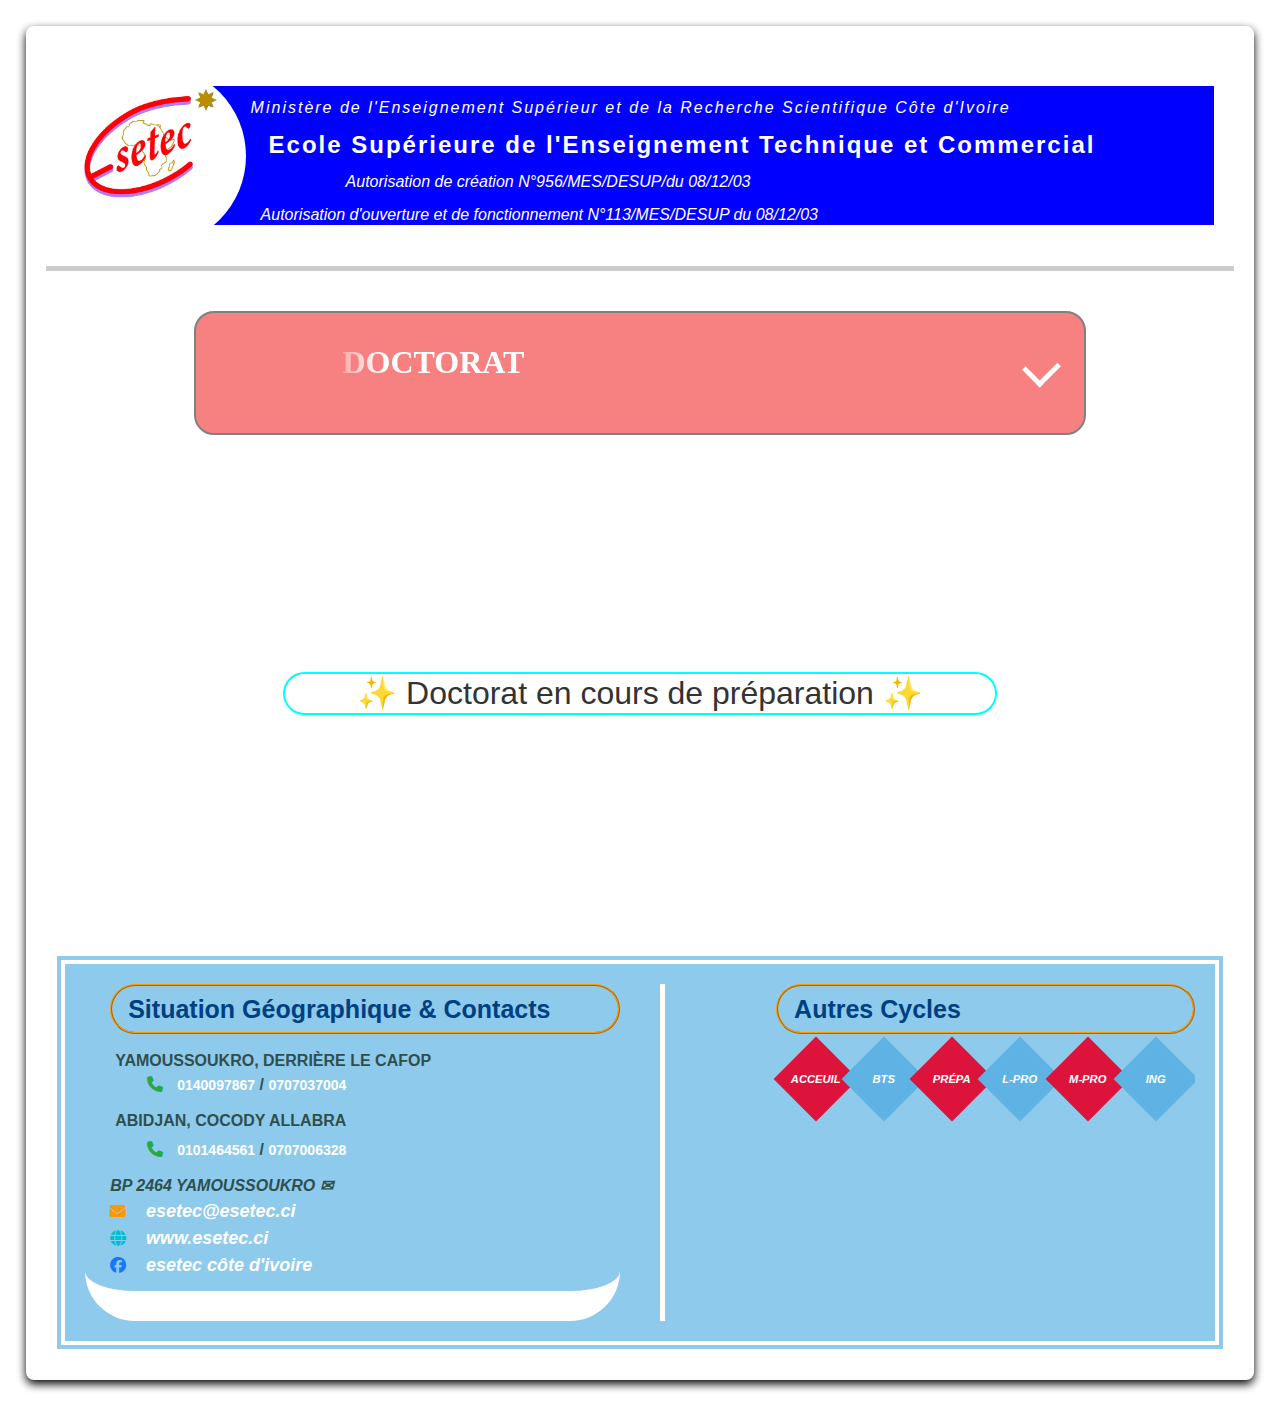
<file: Doctorat_ESETEC.html>
<!DOCTYPE html>
<html lang="en">
  <head>
    <meta charset="UTF-8" />
    <meta name="viewport" content="width=device-width, initial-scale=1.0" />
    <title>Doctorat ESETEC</title>
    <link rel="stylesheet" href="style.css" />
    <link rel="stylesheet" href="Classe_préparatoire.css" />
    <link rel="stylesheet" href="Master_Professionnel_ESETEC.css" />
    <link
      rel="stylesheet"
      href="https://cdnjs.cloudflare.com/ajax/libs/font-awesome/6.4.0/css/all.min.css"
    />
  </head>
  <body>
    <header>
      <!-- ruban et logo -->
      <div class="entete">
        <!-- insertion du logo d'esetec -->
        <img src="image\logo.jpg" alt="logo ESETEC" class="logo" />

        <!-- definition d'ESTEC -->
        <div class="ruban">
          <h3>
            Ministère de l'Enseignement Supérieur et de la Recherche
            Scientifique Côte d'Ivoire
          </h3>
          <h1>Ecole Supérieure de l'Enseignement Technique et Commercial</h1>
          <h4>Autorisation de création N°956/MES/DESUP/du 08/12/03</h4>
          <h4>
            Autorisation d'ouverture et de fonctionnement N°113/MES/DESUP du
            08/12/03
          </h4>
        </div>
      </div>
    </header>

    <!-- le MASTER -->
    <div class="classe-prepa">
      <h1></h1>
      <nav>
        <!--checkbox cachée qui contole l'affichage-->
        <input type="checkbox" id="menu-cliquable" />
        <!--titre cliquable du menu déroulant-->
        <label for="menu-cliquable" class="menu-titre"
          ><div class="texte-anim">
            <div class="anime-texte">doctorat</div>
          </div>
          <!--Fleche dynamique-->
          <span class="fleche"></span
        ></label>
        <!--liste numérotée qui sera affichée ou masquée-->
        <ol class="liste-menu">
          <li><a href="#presentation">présentation</a></li>
          <li><a href="#filieres">Filières</a></li>
          <li>
            <a href="#Duree-de-la-formation">Durée de la formation</a>
          </li>
          <li>
            <a href="#conditions-acces">conditions d'accès</a>
          </li>
          <li>
            <a href="#debouches">Débouchés</a>
          </li>
        </ol>
      </nav>
    </div>

    <!-- le message -->
    <div class="master">✨ Doctorat en cours de préparation ✨</div>

    <!-- pied de page -->
    <footer class="pied-page">
      <div class="footer">
        <!-- Colonne gauche -->
        <div class="contact1">
          <div class="contact">
            <h2>Situation Géographique & Contacts</h2>

            <div class="yakro">
              <p>Yamoussoukro, derrière le cafop</p>
              <p class="alinea">
                <i class="fa-solid fa-phone"></i
                ><a href="tel:+2250140097867">0140097867</a> /
                <a href="tel:+2250707037004">0707037004</a>
              </p>
            </div>

            <div class="abidjan">
              <p>Abidjan, Cocody Allabra</p>
              <p class="alinea">
                <i class="fa-solid fa-phone"></i
                ><a href="tel:+2250101464561">0101464561</a> /
                <a href="tel:+2250707006328">0707006328</a>
              </p>
            </div>

            <div class="reseau">
              <p>BP 2464 YAMOUSSOUKRO ✉</p>
              <p>
                <i class="fa-solid fa-envelope"></i>
                <a href="mailto:setec@esetec.ci">esetec@esetec.ci</a>
              </p>
              <p>
                <i class="fa-solid fa-globe"></i>
                <a href="https://www.esetec.ci">www.esetec.ci</a>
              </p>
              <p>
                <i class="fa-brands fa-facebook"></i>
                <a href="https://www.facebook.com/esetec côte d'ivoire">
                  esetec côte d'ivoire</a
                >
              </p>
            </div>
          </div>
        </div>

        <!-- Colonne droite -->
        <div class="autres-cycles">
          <h2>Autres Cycles</h2>
          <div class="cycle1">
            <span class="losange1 prepa"
              ><span class="texte anim1"
                ><a href="index.html" target="_blank">acceuil</a>
              </span>
            </span>
            <span class="losange1 bts"
              ><span class="texte anim2"
                ><a href="BTS_ESETEC.html" target="_blank">bts</a></span
              ></span
            >
            <span class="losange1 prepa"
              ><span class="texte anim6"
                ><a href="Classes_préparatoires_ESETEC.html" target="_blank"
                  >prépa</a
                >
              </span></span
            >
            <span class="losange1 bts"
              ><span class="texte anim3"
                ><a href="Licence_Professionnelle_ESETEC.html" target="_blank"
                  >l-pro</a
                ></span
              >
            </span>
            <span class="losange1 prepa"
              ><span class="texte anim4"
                ><a href="Master_Professionnel_ESETEC.html" target="_blank"
                  >m-pro</a
                ></span
              ></span
            >
            <span class="losange1 bts"
              ><span class="texte anim5"
                ><a href="Cycle_Ingénieur_ESETEC.html" target="_blank">
                  ing</a
                ></span
              >
            </span>
          </div>
        </div>
      </div>
    </footer>
  </body>
</html>
</file>
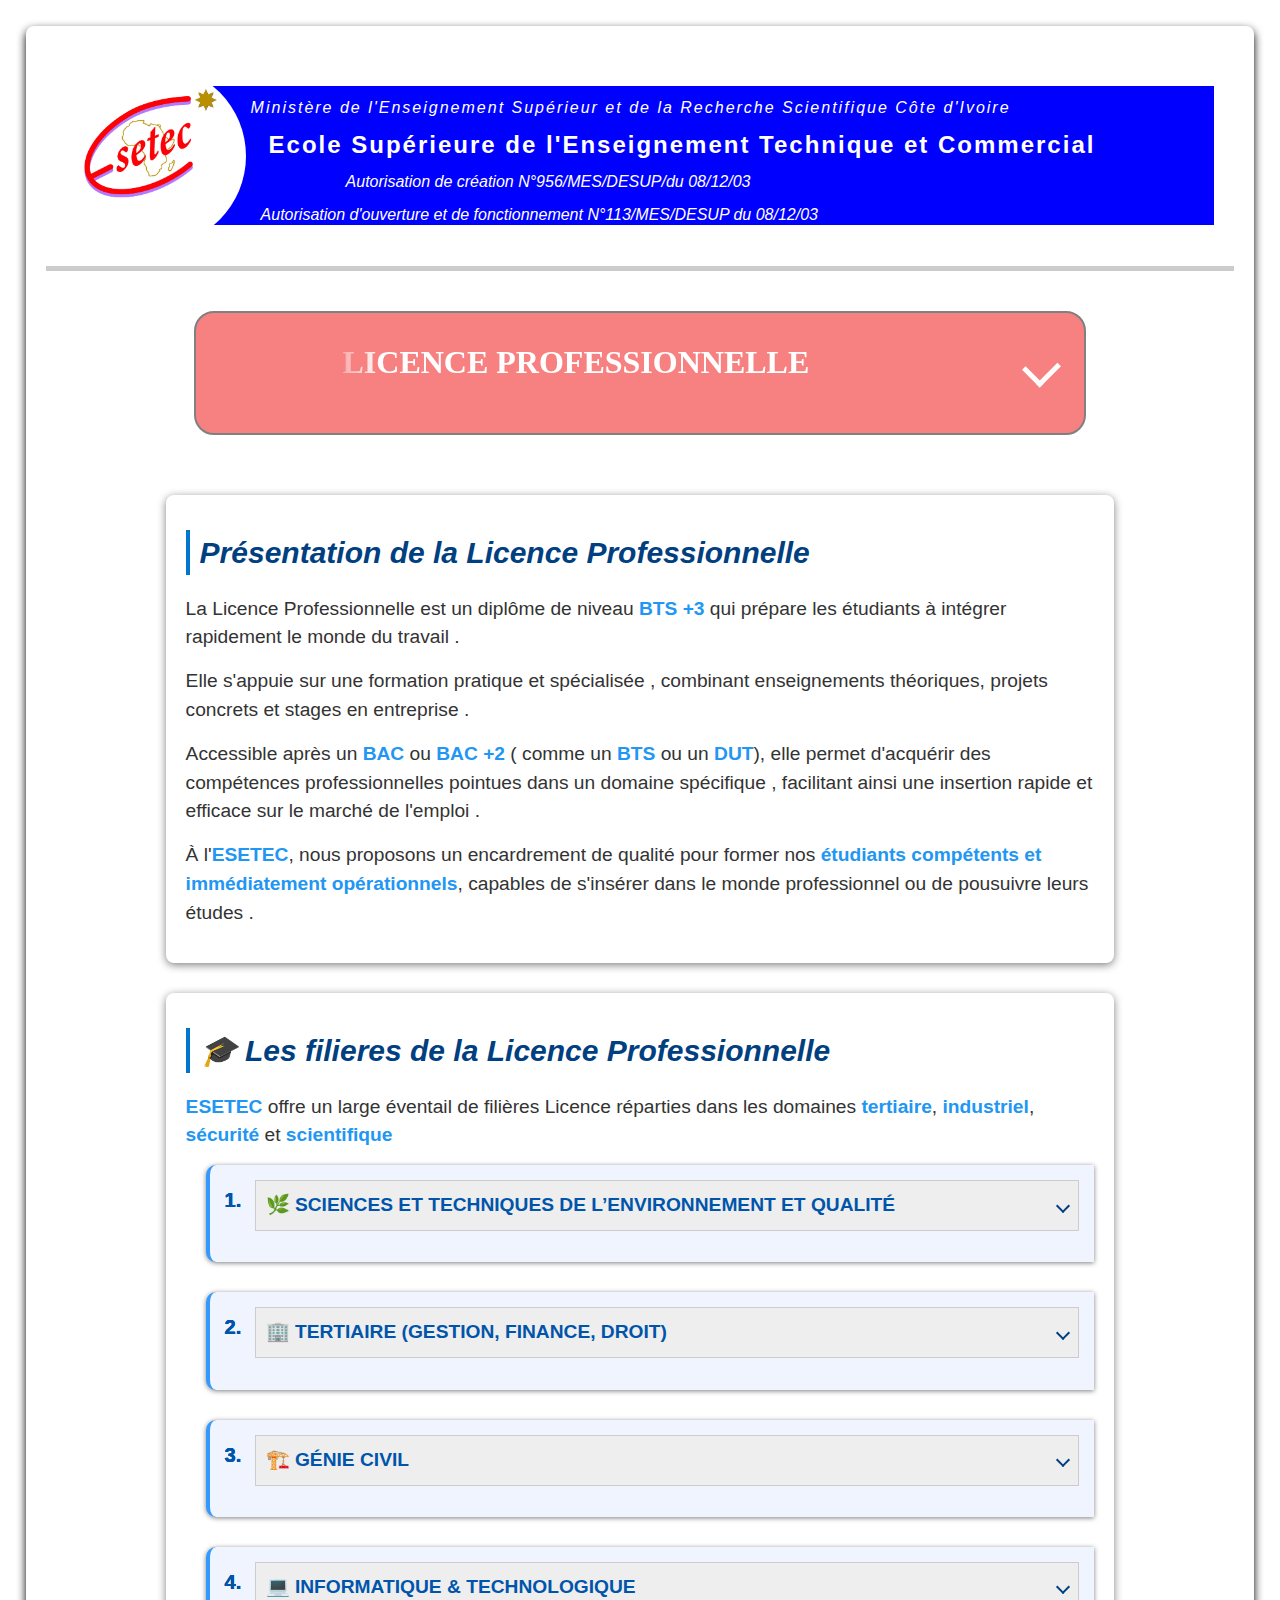
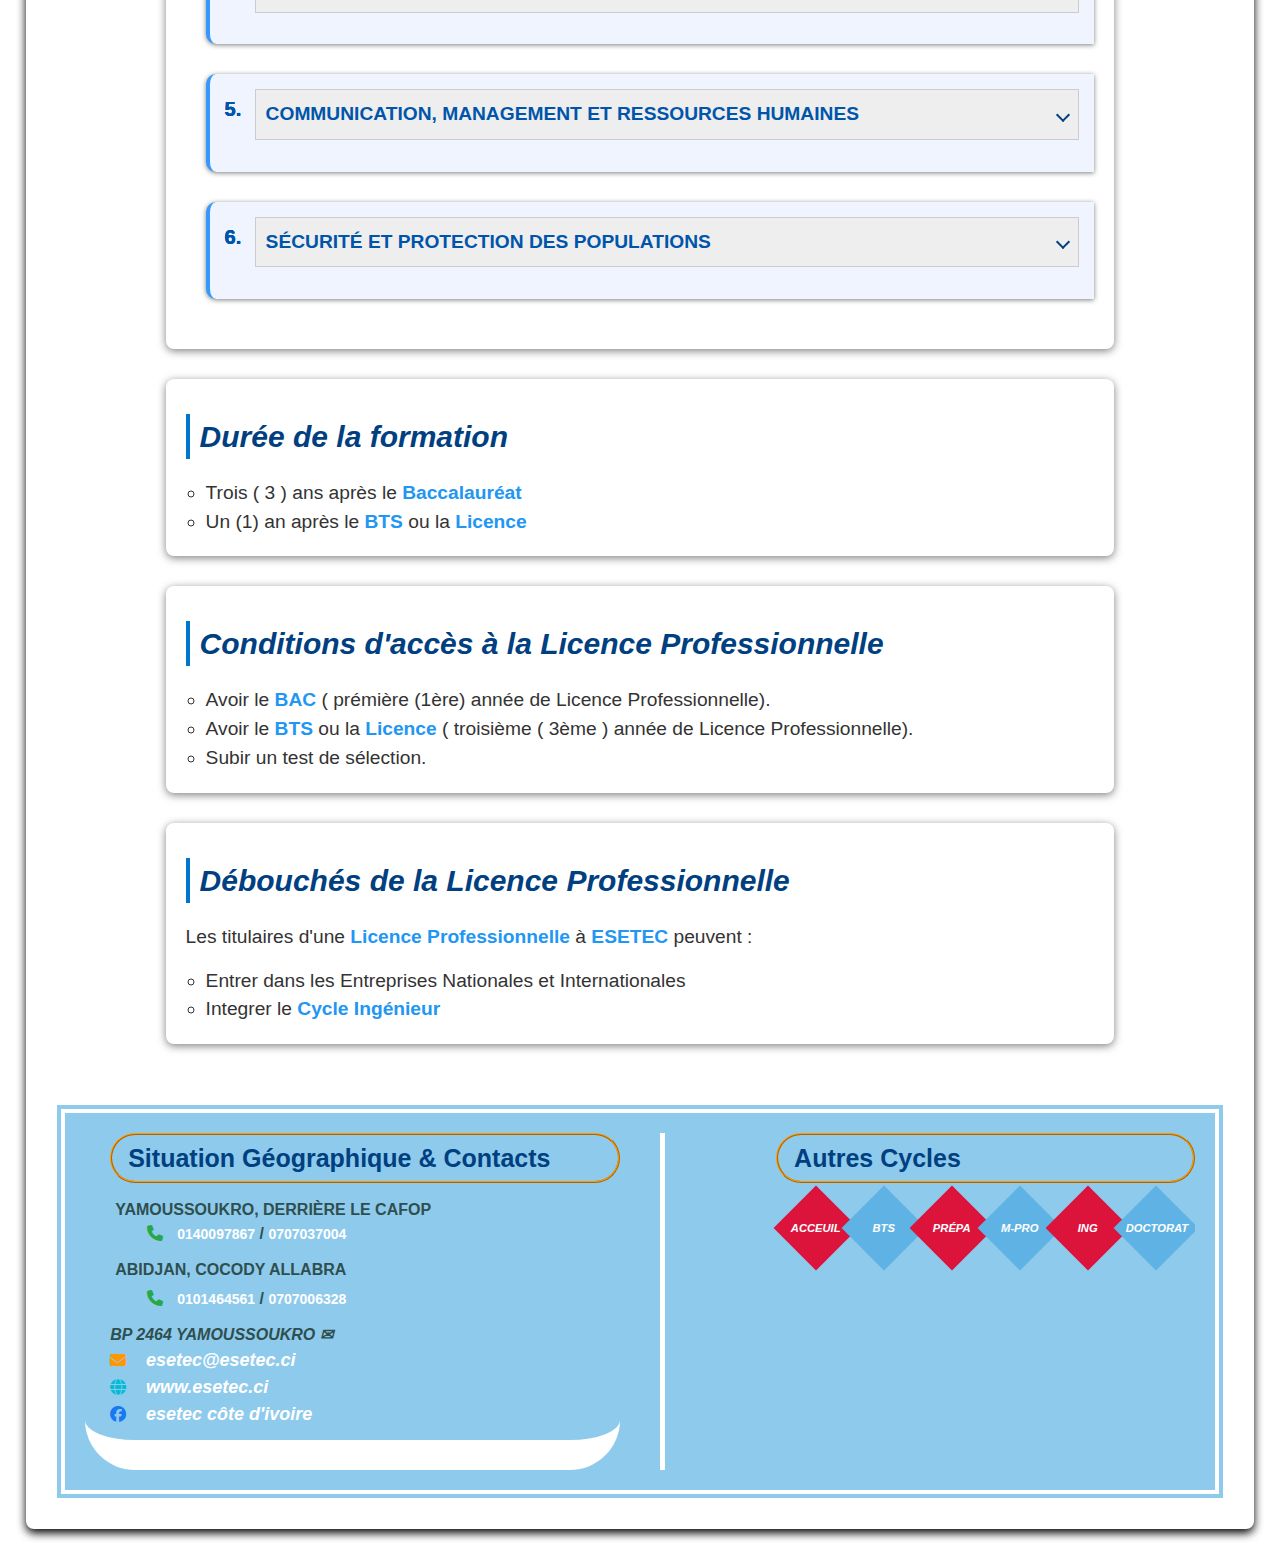
<file: Licence_Professionnelle_ESETEC.html>
<!DOCTYPE html>
<html lang="en">
  <head>
    <meta charset="UTF-8" />
    <meta name="viewport" content="width=device-width, initial-scale=1.0" />
    <title>Licence Professionnelle ESETEC</title>
    <link rel="stylesheet" href="style.css" />
    <link rel="stylesheet" href="Classe_préparatoire.css" />
    <link
      rel="stylesheet"
      href="https://cdnjs.cloudflare.com/ajax/libs/font-awesome/6.4.0/css/all.min.css"
    />
  </head>
  <body>
    <header>
      <!-- ruban et logo -->
      <div class="entete">
        <!-- insertion du logo d'esetec -->
        <img src="image/logo.jpg" alt="logo ESETEC" class="logo" />

        <!-- definition d'ESTEC -->
        <div class="ruban">
          <h3>
            Ministère de l'Enseignement Supérieur et de la Recherche
            Scientifique Côte d'Ivoire
          </h3>
          <h1>Ecole Supérieure de l'Enseignement Technique et Commercial</h1>
          <h4>Autorisation de création N°956/MES/DESUP/du 08/12/03</h4>
          <h4>
            Autorisation d'ouverture et de fonctionnement N°113/MES/DESUP du
            08/12/03
          </h4>
        </div>
      </div>
    </header>

    <!-- le bts -->
    <div class="classe-prepa">
      <h1></h1>
      <nav>
        <!--checkbox cachée qui contole l'affichage-->
        <input type="checkbox" id="menu-cliquable" />
        <!--titre cliquable du menu déroulant-->
        <label for="menu-cliquable" class="menu-titre"
          ><div class="texte-anim">
            <div class="anime-texte">licence professionnelle</div>
          </div>
          <!--Fleche dynamique-->
          <span class="fleche"></span
        ></label>
        <!--liste numérotée qui sera affichée ou masquée-->
        <ol class="liste-menu">
          <li><a href="#presentation">présentation</a></li>
          <li><a href="#filieres">Filières</a></li>
          <li>
            <a href="#Duree-de-la-formation">Durée de la formation</a>
          </li>
          <li>
            <a href="#conditions-acces">conditions d'accès</a>
          </li>
          <li>
            <a href="#debouches">Débouchés</a>
          </li>
        </ol>
      </nav>
    </div>

    <!--  -->
    <div class="preparatoire">
      <!-- partie de la présentation -->
      <section id="presentation">
        <h2>Présentation de la Licence Professionnelle</h2>
        <p>
          La Licence Professionnelle est un diplôme de niveau
          <strong>BTS +3</strong> qui prépare les étudiants à intégrer
          rapidement le monde du travail .
        </p>
        <p>
          Elle s'appuie sur une formation pratique et spécialisée , combinant
          enseignements théoriques, projets concrets et stages en entreprise .
        </p>
        <p>
          Accessible après un <strong>BAC</strong> ou <strong>BAC +2</strong> (
          comme un <strong>BTS</strong> ou un <strong>DUT</strong>), elle permet
          d'acquérir des compétences professionnelles pointues dans un domaine
          spécifique , facilitant ainsi une insertion rapide et efficace sur le
          marché de l'emploi .
        </p>
        <p>
          À l'<strong>ESETEC</strong>, nous proposons un encardrement de qualité
          pour former nos
          <strong>étudiants compétents et immédiatement opérationnels</strong>,
          capables de s'insérer dans le monde professionnel ou de pousuivre
          leurs études .
        </p>
      </section>

      <!-- partie des filieres -->
      <section id="filieres">
        <h2>🎓 Les filieres de la Licence Professionnelle</h2>
        <p>
          <strong>ESETEC</strong> offre un large éventail de filières Licence
          réparties dans les domaines <strong>tertiaire</strong>,
          <strong>industriel</strong>, <strong>sécurité</strong> et
          <strong>scientifique</strong>
        </p>

        <ol class="liste-filiere">
          <!-- 1. Agriculture & et Environnement -->

          <li>
            <div class="filiere">
              <details>
                <summary style="cursor: pointer">
                  <span
                    >🌿 Sciences et Techniques de l’Environnement et
                    Qualité</span
                  >
                </summary>

                <ol type="a">
                  <!-- a.Animation Qualité -->
                  <li>
                    Animation Qualité
                    <p>
                      Cette filière forme des professionnels capables de piloter
                      les démarches qualité dans les entreprises. Cela inclut la
                      mise en place de normes, le suivi des processus, et
                      l’amélioration continue pour garantir la conformité et la
                      satisfaction des clients. Elle est essentielle dans les
                      secteurs industriels, agroalimentaires ou des services où
                      la qualité est un enjeu stratégique.
                    </p>
                  </li>

                  <!-- b.Chimie Analytique -->
                  <li>
                    Chimie Analytique
                    <p>
                      Ce cursus prépare à maîtriser les techniques d’analyse
                      chimique utilisées pour détecter, mesurer et contrôler les
                      composants chimiques dans divers produits ou milieux (air,
                      eau, aliments). Les diplômés interviennent dans les
                      laboratoires industriels, de recherche, ou dans les
                      contrôles réglementaires pour assurer la sécurité et la
                      conformité.
                    </p>
                  </li>
                </ol>
              </details>
            </div>
          </li>

          <!-- 2.TERTIAIRE -->

          <li>
            <div class="filiere">
              <details>
                <summary style="cursor: pointer">
                  <span>🏢 TERTIAIRE (GESTION, finance, DROIT)</span>
                </summary>

                <ol type="a">
                  <!-- a.  Finance, Banque, Assurance-->
                  <li>
                    Finance, Banque, Assurance
                    <p>
                      Ce parcours forme aux métiers de la finance d’entreprise,
                      de la gestion bancaire et des assurances. Les étudiants
                      apprennent à analyser les marchés financiers, évaluer les
                      risques, gérer les portefeuilles d’assurance et conseiller
                      les clients pour une gestion optimale de leurs ressources.
                    </p>
                  </li>

                  <!-- b. Juridique et Comptable -->
                  <li>
                    Juridique et Comptable
                    <p>
                      Cette filière allie connaissances en droit appliqué aux
                      entreprises (contrats, fiscalité, droit social) et
                      compétences en comptabilité. Elle prépare aux postes de
                      gestionnaire comptable, assistant juridique ou contrôleur
                      de gestion, avec un rôle clé dans le respect des règles et
                      la gestion financière.
                    </p>
                  </li>
                </ol>
              </details>
            </div>
          </li>

          <!-- 3.Génie Civil Indistrie -->

          <li>
            <div class="filiere">
              <details>
                <summary style="cursor: pointer">
                  <span>🏗️ Génie Civil </span>
                </summary>

                <ol type="a">
                  <!-- a. Génie Civil – Option Bâtiment -->
                  <li>
                    Génie Civil
                    <p>
                      Le génie civil concerne la conception, la construction et
                      la maintenance des infrastructures (routes, ponts,
                      bâtiments).
                    </p>
                    <p>
                      Cette filière forme des personnes capables de superviser
                      des chantiers, assurer la qualité des matériaux et
                      garantir la sécurité des constructions.
                    </p>
                  </li>
                </ol>
              </details>
            </div>
          </li>

          <!-- 4.Informatique & Technologique -->

          <li>
            <div class="filiere">
              <details>
                <summary style="cursor: pointer">
                  <span>💻 Informatique & Technologique</span>
                </summary>

                <ol type="a">
                  <li>
                    Informatique option Génie Logiciel
                    <p>
                      Cette filière prépare à la conception et au développement
                      de logiciels sur mesure.
                    </p>
                    <p>
                      Les étudiants acquièrent des compétences en programmation,
                      analyse des besoins, tests et maintenance des
                      applications, indispensables pour répondre aux besoins
                      numériques des entreprises.
                    </p>
                  </li>
                </ol>
              </details>
            </div>
          </li>
          <li>
            <div class="filiere">
              <details>
                <summary style="cursor: pointer">
                  <span>Communication, Management et Ressources Humaines</span>
                </summary>

                <ol type="a">
                  <li>
                    Information, Communication et Ressources Humaines
                    <p>
                      Cette formation développe les compétences nécessaires pour
                      gérer la communication interne et externe des
                      organisations, ainsi que la gestion des talents, la
                      formation et le développement des équipes, contribuant à
                      un climat de travail efficace et à la performance.
                    </p>
                  </li>

                  <li>
                    Management et Entrepreneuriat PME/PMI
                    <p>
                      Cette filière forme des futurs managers et entrepreneurs
                      capables de créer, gérer et développer des petites et
                      moyennes entreprises industrielles ou commerciales.
                    </p>
                    <p>
                      Elle met l’accent sur les techniques de gestion, la
                      stratégie d’entreprise, et l’innovation.
                    </p>
                  </li>
                </ol>
              </details>
            </div>
          </li>
          <li>
            <div class="filiere">
              <details>
                <summary style="cursor: pointer">
                  <span>Sécurité et Protection des Populations</span>
                </summary>

                <ol type="a">
                  <li>
                    Protection Civile et Sécurité des Populations

                    <p>
                      Cette filière prépare aux métiers liés à la gestion des
                      risques, la prévention des catastrophes naturelles ou
                      humaines, et la sécurité civile. Les diplômés
                      interviennent dans la planification, la coordination des
                      secours, et la protection des populations face aux
                      situations d’urgence.
                    </p>
                  </li>
                </ol>
              </details>
            </div>
          </li>
        </ol>
      </section>

      <!-- durée de formation -->
      <section id="Duree-de-la-formation">
        <h2>Durée de la formation</h2>
        <ul>
          <li>Trois ( 3 ) ans après le <strong>Baccalauréat</strong></li>

          <li>
            Un (1) an après le <strong>BTS</strong> ou la
            <strong>Licence</strong>
          </li>
        </ul>
      </section>

      <!-- condition d'accès -->
      <section id="conditions-acces">
        <h2>Conditions d'accès à la Licence Professionnelle</h2>
        <ul>
          <li>
            Avoir le <strong>BAC</strong> ( prémière (1ère) année de Licence
            Professionnelle).
          </li>
          <li>
            Avoir le <strong>BTS</strong> ou la <strong>Licence</strong> (
            troisième ( 3ème ) année de Licence Professionnelle).
          </li>
          <li>Subir un test de sélection.</li>
        </ul>
      </section>

      <!-- Débouchée -->
      <section id="debouches">
        <h2>Débouchés de la Licence Professionnelle</h2>
        <p>
          Les titulaires d'une <strong>Licence Professionnelle</strong> à
          <strong>ESETEC</strong> peuvent :
        </p>
        <ul>
          <li>Entrer dans les Entreprises Nationales et Internationales</li>
          <li>Integrer le <strong>Cycle Ingénieur</strong></li>
        </ul>
      </section>
    </div>
    <!-- pied de page -->
    <footer class="pied-page">
      <div class="footer">
        <!-- Colonne gauche -->
        <div class="contact1">
          <div class="contact">
            <h2>Situation Géographique & Contacts</h2>

            <div class="yakro">
              <p>Yamoussoukro, derrière le cafop</p>
              <p class="alinea">
                <i class="fa-solid fa-phone"></i
                ><a href="tel:+2250140097867">0140097867</a> /
                <a href="tel:+2250707037004">0707037004</a>
              </p>
            </div>

            <div class="abidjan">
              <p>Abidjan, Cocody Allabra</p>
              <p class="alinea">
                <i class="fa-solid fa-phone"></i
                ><a href="tel:+2250101464561">0101464561</a> /
                <a href="tel:+2250707006328">0707006328</a>
              </p>
            </div>

            <div class="reseau">
              <p>BP 2464 YAMOUSSOUKRO ✉</p>
              <p>
                <i class="fa-solid fa-envelope"></i>
                <a href="mailto:setec@esetec.ci">esetec@esetec.ci</a>
              </p>
              <p>
                <i class="fa-solid fa-globe"></i>
                <a href="https://www.esetec.ci">www.esetec.ci</a>
              </p>
              <p>
                <i class="fa-brands fa-facebook"></i>
                <a href="https://www.facebook.com/esetec côte d'ivoire">
                  esetec côte d'ivoire</a
                >
              </p>
            </div>
          </div>
        </div>

        <!-- Colonne droite -->
        <div class="autres-cycles">
          <h2>Autres Cycles</h2>
          <div class="cycle1">
            <span class="losange1 prepa"
              ><span class="texte anim1"
                ><a href="index.html" target="_blank">acceuil</a>
              </span>
            </span>
            <span class="losange1 bts"
              ><span class="texte anim2"
                ><a href="BTS_ESETEC.html" target="_blank">bts</a></span
              ></span
            >
            <span class="losange1 prepa"
              ><span class="texte anim3"
                ><a href="Classes_préparatoires_ESETEC.html" target="_blank"
                  >prépa</a
                ></span
              >
            </span>
            <span class="losange1 bts"
              ><span class="texte anim4"
                ><a href="Master_Professionnel_ESETEC.html" target="_blank"
                  >m-pro</a
                ></span
              ></span
            >
            <span class="losange1 prepa"
              ><span class="texte anim5"
                ><a href="Cycle_Ingénieur_ESETEC.html" target="_blank">
                  ing</a
                ></span
              >
            </span>
            <span class="losange1 bts"
              ><span class="texte anim6"
                ><a href="Doctorat_ESETEC.html" target="_blank">doctorat</a>
              </span></span
            >
          </div>
        </div>
      </div>
    </footer>
  </body>
</html>
</file>
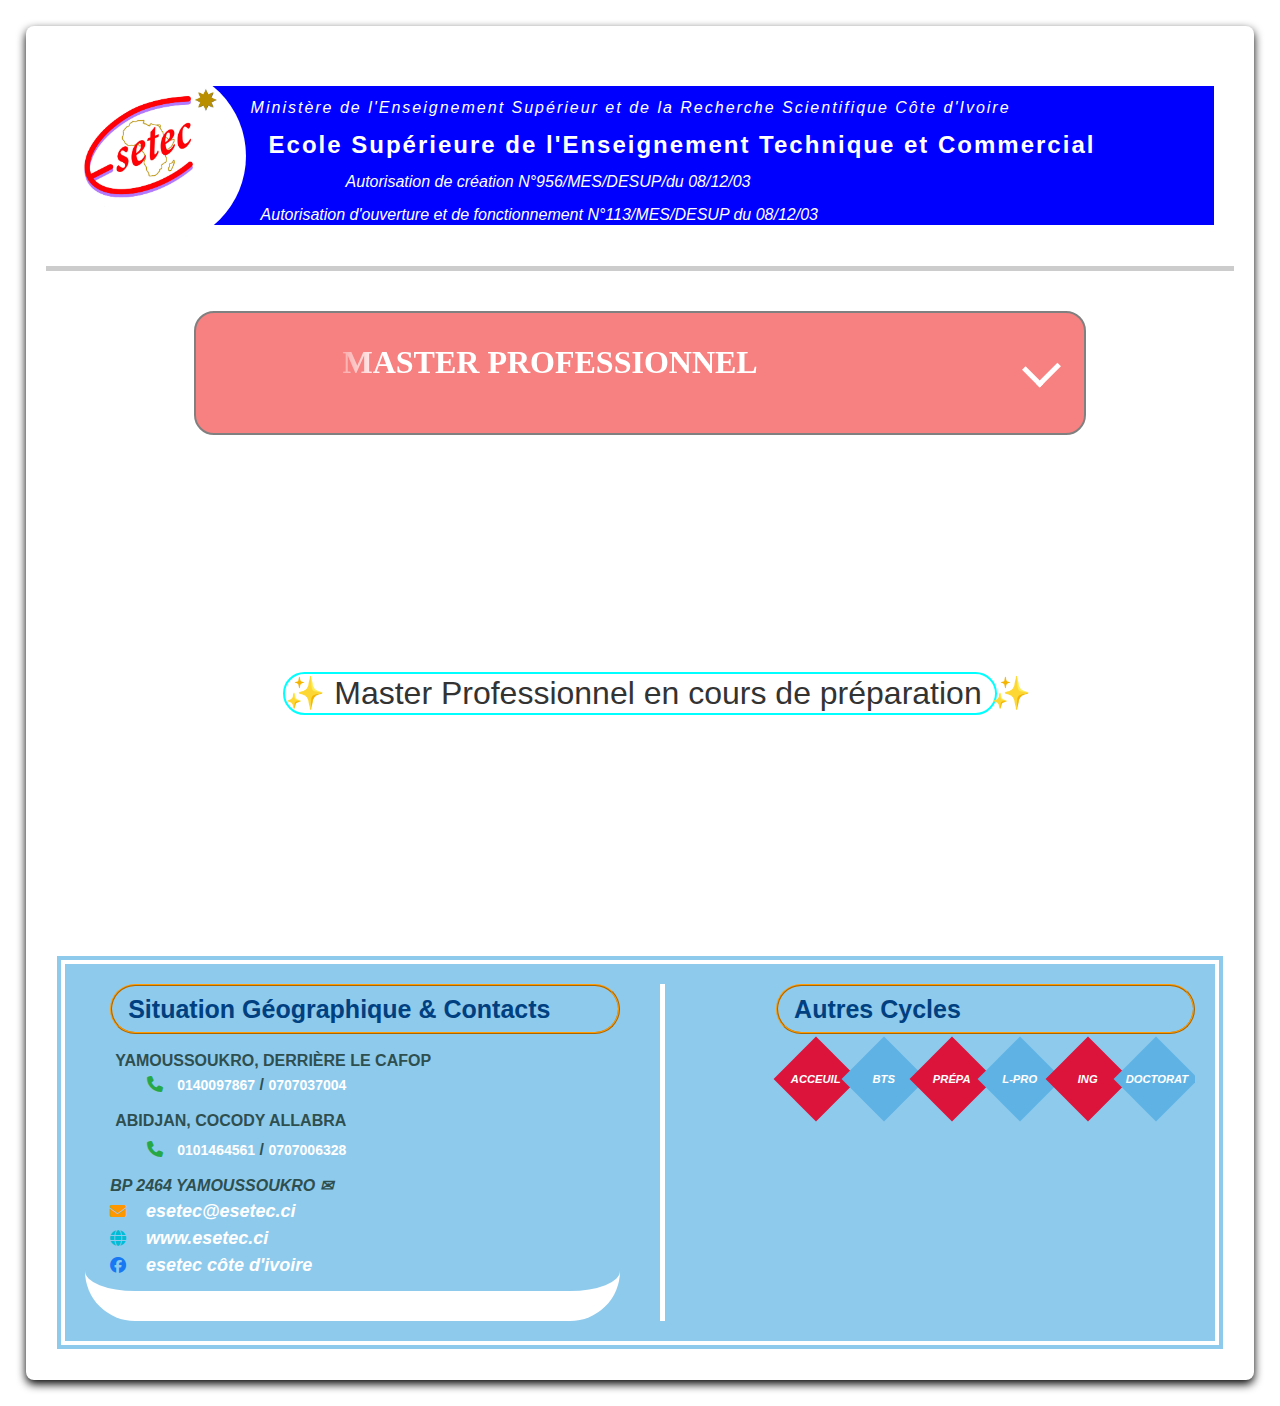
<file: Master_Professionnel_ESETEC.html>
<!DOCTYPE html>
<html lang="en">
  <head>
    <meta charset="UTF-8" />
    <meta name="viewport" content="width=device-width, initial-scale=1.0" />
    <title>Master Professionnel ESETEC</title>
    <link
      rel="stylesheet"
      href="https://cdnjs.cloudflare.com/ajax/libs/font-awesome/6.4.0/css/all.min.css"
    />
    <link rel="stylesheet" href="style.css" />
    <link rel="stylesheet" href="Classe_préparatoire.css" />
    <link rel="stylesheet" href="Master_Professionnel_ESETEC.css" />
  </head>
  <body>
    <header>
      <!-- ruban et logo -->
      <div class="entete">
        <!-- insertion du logo d'esetec -->
        <img src="image/logo.jpg" alt="logo ESETEC" class="logo" />

        <!-- definition d'ESTEC -->
        <div class="ruban">
          <h3>
            Ministère de l'Enseignement Supérieur et de la Recherche
            Scientifique Côte d'Ivoire
          </h3>
          <h1>Ecole Supérieure de l'Enseignement Technique et Commercial</h1>
          <h4>Autorisation de création N°956/MES/DESUP/du 08/12/03</h4>
          <h4>
            Autorisation d'ouverture et de fonctionnement N°113/MES/DESUP du
            08/12/03
          </h4>
        </div>
      </div>
    </header>

    <!-- le MASTER -->
    <div class="classe-prepa">
      <h1></h1>
      <nav>
        <!--checkbox cachée qui contole l'affichage-->
        <input type="checkbox" id="menu-cliquable" />
        <!--titre cliquable du menu déroulant-->
        <label for="menu-cliquable" class="menu-titre"
          ><div class="texte-anim">
            <div class="anime-texte">master professionnel</div>
          </div>
          <!--Fleche dynamique-->
          <span class="fleche"></span
        ></label>
        <!--liste numérotée qui sera affichée ou masquée-->
        <ol class="liste-menu">
          <li><a href="#presentation">présentation</a></li>
          <li><a href="#filieres">Filières</a></li>
          <li>
            <a href="#Duree-de-la-formation">Durée de la formation</a>
          </li>
          <li>
            <a href="#conditions-acces">conditions d'accès</a>
          </li>
          <li>
            <a href="#debouches">Débouchés</a>
          </li>
        </ol>
      </nav>
    </div>

    <!-- le message -->
    <div class="master">✨ Master Professionnel en cours de préparation ✨</div>

    <!-- pied de page -->
    <footer class="pied-page">
      <div class="footer">
        <!-- Colonne gauche -->
        <div class="contact1">
          <div class="contact">
            <h2>Situation Géographique & Contacts</h2>

            <div class="yakro">
              <p>Yamoussoukro, derrière le cafop</p>
              <p class="alinea">
                <i class="fa-solid fa-phone"></i
                ><a href="tel:+2250140097867">0140097867</a> /
                <a href="tel:+2250707037004">0707037004</a>
              </p>
            </div>

            <div class="abidjan">
              <p>Abidjan, Cocody Allabra</p>
              <p class="alinea">
                <i class="fa-solid fa-phone"></i
                ><a href="tel:+2250101464561">0101464561</a> /
                <a href="tel:+2250707006328">0707006328</a>
              </p>
            </div>

            <div class="reseau">
              <p>BP 2464 YAMOUSSOUKRO ✉</p>
              <p>
                <i class="fa-solid fa-envelope"></i>
                <a href="mailto:setec@esetec.ci">esetec@esetec.ci</a>
              </p>
              <p>
                <i class="fa-solid fa-globe"></i>
                <a href="https://www.esetec.ci">www.esetec.ci</a>
              </p>
              <p>
                <i class="fa-brands fa-facebook"></i>
                <a href="https://www.facebook.com/esetec côte d'ivoire">
                  esetec côte d'ivoire</a
                >
              </p>
            </div>
          </div>
        </div>

        <!-- Colonne droite -->
        <div class="autres-cycles">
          <h2>Autres Cycles</h2>
          <div class="cycle1">
            <span class="losange1 prepa"
              ><span class="texte anim1"
                ><a href="index.html" target="_blank">acceuil</a>
              </span>
            </span>
            <span class="losange1 bts"
              ><span class="texte anim2"
                ><a href="BTS_ESETEC.html" target="_blank">bts</a></span
              ></span
            >
            <span class="losange1 prepa"
              ><span class="texte anim4"
                ><a href="Classes_préparatoires_ESETEC.html" target="_blank"
                  >prépa</a
                ></span
              ></span
            >
            <span class="losange1 bts"
              ><span class="texte anim3"
                ><a href="Licence_Professionnelle_ESETEC.html" target="_blank"
                  >l-pro</a
                ></span
              >
            </span>

            <span class="losange1 prepa"
              ><span class="texte anim5"
                ><a href="Cycle_Ingénieur_ESETEC.html" target="_blank">
                  ing</a
                ></span
              >
            </span>
            <span class="losange1 bts"
              ><span class="texte anim6"
                ><a href="Doctorat_ESETEC.html" target="_blank">doctorat</a>
              </span></span
            >
          </div>
        </div>
      </div>
    </footer>
  </body>
</html>
</file>
<file: Classe_préparatoire.css>
/*reinitialisation générale pour eviter les marges / paddings par defaut*/

body {
  font-family: Arial, Helvetica, sans-serif;
  line-height: 1.2;
  color: #333;
}

/*style sur le menu deroulant*/
.classe-prepa {
  background-color: rgb(247, 129, 129); /* couleur de fond gris clair */
  padding: 20px; /*Espacement intérieur autour des liens */
  width: 75%; /* largeur de l'image en pourcentage */
  border-radius: 20px; /*bords du ruban arrondis*/
  border: 2px solid grey;
  margin: 40px auto; /*alinéa de 2cm*/
  max-width: 900px; /*pour la limite de la taille sur l'écran*/
  box-sizing: border-box;
}
.classe-prepa *,
.classe-prepa a,
.classe-prepa li {
  max-width: 100%;
  overflow-wrap: break-word;
  word-break: break-word;
  white-space: normal;
  box-sizing: border-box;
}
p {
  line-height: 1.5;
  margin-bottom: 15px;
}

footer p {
  margin-bottom: 0;
}
/*cache la case à cocher*/
#menu-cliquable {
  display: none;
}

/*style sur le titre principale cliquable*/
.menu-titre {
  cursor: pointer; /*curceur de main au survol*/
  display: flex; /*prend toute la ligne*/
  align-items: center;
  justify-content: space-between;
  padding: 10px;
  font-size: 200%; /*taille du titre*/
  font-weight: bold; /*texte (le titre) en gras */
  color: white; /*couleur bleu foncé*/
  margin-bottom: 10px; /*espacement sous le titre*/
  font-family: Open sans;
  border-radius: 5px;
  text-transform: uppercase;
}

/*definir le contenue de la fleche */

/*affichage de la liste si la case est cochée*/
.fleche {
  display: inline-block;
  width: 25px;
  height: 30px;
  border-right: 5px solid white;
  border-bottom: 5px solid white;
  transform: rotate(45deg);
  transition: transform 0.3s ease;
  margin-left: 10px;
}

#menu-cliquable:checked + label .fleche {
  transform: rotate(-135deg);
}

/* animation sur le texte classes préparatoires */
.texte-anim {
  position: relative;
  width: 100%;
  max-width: 600px;
  height: 50px;
  margin: auto;
  overflow: hidden;
  -webkit-mask-image: linear-gradient(
    to right,
    transparent,
    black 10%,
    black 90%,
    transparent
  );
  mask-image: linear-gradient(
    to right,
    transparent,
    black 10%,
    black 90%,
    transparent
  );
}
.anime-texte {
  position: absolute;
  white-space: nowrap;
  font-size: clamp(16px, 3vw, 32px);
  font-weight: bold;
  padding: 0 20px;
  /* overflow-wrap: break-word; */
  animation: defilement 6s ease-in-out infinite alternate;
}

/* 1. Défilement depuis la gauche */
@keyframes defilement {
  0% {
    left: -100%;
    opacity: 0;
  }
  10% {
    opacity: 1;
  }
  50% {
    left: 50%;
    transform: translateX(-50%);
    opacity: 1;
  }
  90% {
    opacity: 1;
  }

  100% {
    left: 100%;
    opacity: 0;
  }
}

.texte-anim:hover .anime-texte {
  animation-play-state: paused;
}

/*style sur la liste */
.liste-menu {
  display: none; /*caché au depart*/
  list-style: none; /*supprime les numeros par defaut*/
  padding-left: 0;
  margin-top: 10px;
  counter-reset: item; /*réinitialise le compteur */
  text-transform: uppercase;
}
#menu-cliquable:checked ~ .liste-menu {
  display: block;
}
.anime-texte:hover {
  color: blueviolet;
  cursor: pointer;
}
.liste-menu a {
  text-decoration: none; /*supprime le soulignement des liens */
  color: white; /*couleur bleu foncé*/
  font-weight: bold; /*texte en gras */
}
.liste-menu a:hover {
  color: blue;
}

/*style des elements de la liste*/
.liste-menu li {
  counter-increment: item; /*incrémenter le compteur */
  margin: 8px 0; /*espacement vertical entre les éléments */
  padding-left: 30px; /*decalage pour le badge rond */
  position: relative; /*nécessaire pour positionner le badge */
  color: #333;
  font-weight: bold;
  font-size: 120%;
}

/*badge rond avec numéro automatique*/
.liste-menu li::before {
  content: counter(item); /*affiche le numéro*/
  position: absolute;
  left: 0;
  top: 0;
  width: 22px;
  height: 22px;
  background-color: #2196f3; /*un fond bleu clair*/
  color: white;
  border-radius: 50%;
  text-align: center;
  line-height: 22px;
  font-size: 14px;
  font-weight: bold;
}

/* style sur la présentation */
.preparatoire {
  display: block;
  font-size: 120%;
  background-color: #fff;
  padding: 20px /*pour un espacement intérieur*/ clamp(10px, 2vw, 40px); /*deplace un peu le bloc vers la droite*/
  line-height: 1.5;
  max-width: 1000px;
  margin: 0 auto;
  box-sizing: border-box;
}

.preparatoire * {
  max-width: 100%;
  overflow-wrap: break-word;
  word-break: break-word;
  white-space: normal;
  box-sizing: border-box;
}

.preparatoire h2 {
  font-weight: bold;
  font-style: italic;
}

/* style sur la présentation */
#presentation,
#filieres,
#Duree-de-la-formation,
#conditions-acces,
#debouches {
  background-color: #ffffff;
  margin-bottom: 30px;
  padding: 20px;
  border-radius: 8px;
  box-shadow: 0 2px 8px rgba(0, 0, 0, 0.5);
}

/*style sur la présentation et les filières  */
#presentation h2,
#filieres h2,
#Duree-de-la-formation h2,
#conditions-acces h2,
#debouches h2 {
  font-size: 30px;
  color: #004080;
  border-left: 4px solid #0077cc;
  padding-left: 10px;
  margin-top: 15px;
  margin-bottom: 20px;
}

/* style sur les differentes filiers */
.filiere {
  background-color: #f0f4ff;
  margin-bottom: 20px;
  margin-top: 15px;
  padding: 15px 15px 15px 45px;
  border-top-left-radius: 10px;
  border-bottom-left-radius: 10px;
  box-shadow: 0 1px 5px rgba(0, 0, 0, 0.5);
  border-left: 4px solid #3399ff;
  position: relative;
}

/* style sur les strong */
.filiere strong,
#filieres strong,
#presentation strong,
#Duree-de-la-formation strong,
#conditions-acces strong,
#debouches strong {
  display: inline;
  color: #2196f3;
}

#filieres ol {
  padding-left: 20px;
}

/* style sur la liste des filieres  */
.liste-filiere {
  counter-reset: section;
  padding-left: 0;
}
.liste-filiere > li {
  list-style: none;
  counter-increment: section;
  margin-bottom: 30px;
  position: relative;
}

.liste-filiere > li ::before {
  content: counter(section) ".";
  position: absolute;
  top: 20px;
  left: 15px;
  font-size: 20px;
  font-weight: bold;
  color: #0055aa;
}
.filiere ol > li {
  margin-top: 25px;
  margin-bottom: 25px;
  font-weight: bold;
  color: brown;
}
.filiere span {
  font-weight: bold;
  color: #0055aa;
  text-transform: uppercase;
}

/* style sur le ol de type=a */
#filieres ol > li > ol,
.filiere p {
  padding-left: 20px;
  list-style-type: lower-alpha;
  font-weight: normal;
  color: #333;
}

/* style sur le ol de type=a */
#filieres ol > li > ol > li {
  margin-bottom: 10px;
}

/* style sur les ul */
#filieres ul,
#Duree-de-la-formation ul,
#conditions-acces ul,
#debouches ul {
  padding-left: 20px;
  list-style-type: circle;
  margin-top: 5px;
}

.filiere ul > li {
  margin-bottom: 5px;
  color: #444;
}

/* style sur le menu deroulant pour les filieres */
details summary {
  list-style: none; /*enlève la flèche par defaut*/
  display: flex;
  align-items: center;
  justify-content: space-between;
  padding: 10px;
  background-color: #eee;
  border: 1px solid #ccc;
  margin-bottom: 2%;
}

details summary::after {
  content: "";
  display: inline-block;
  width: 8px;
  height: 8px;
  border-right: 2px solid #004080;
  border-bottom: 2px solid #004080;
  transform: rotate(45deg);
  transition: transform 0.3s ease;
}
details[open] summary::after {
  transform: rotate(-135deg);
}

/* style sur les liens des débouchés */

#debouches a,
#presentation a {
  text-decoration: none;
  color: #2196f3;
  font-size: 18px;
}

#presentation a:hover,
#debouches a:hover {
  color: rgb(245, 8, 166);
}
</file>
<file: style.css>
/*reinitialisation générale pour eviter les marges / paddings par defaut*/
* {
  margin: 0; /* supprime les marges automatique des navigateurs*/
  padding: 0; /* supprime les espacements internes par defaut*/
  box-sizing: border-box; /*inclut le padding et la bordure dans la taille totale des elements */
}
/* style sur le logo d'ESETEC */
html {
  margin: 0;
  padding: 0;
  overflow-x: hidden;
}
body {
  border-color: black;
  border-radius: 8px;
  box-shadow: 0 4px 10px rgba(0, 0, 0, 1);
  margin: 2%;
  padding: 20px;
  box-sizing: border-box;
}
/* === Adaptation pour petit écran === */
/* ===============================
   VERSION TABLETTE / MOBILE
================================*/
@media (max-width: 768px) {
  body {
    margin: 0;
    border: none; /* plus de bordure */
    border-radius: 0; /* plus d'arrondi */
    box-shadow: none; /* supprime l'ombre */
    padding: 10px; /* éventuellement réduire le padding */
  }
}
/* conteneur principal ( logo+ruban) */
.entete {
  display: flex; /*met les elts (logo+ruban ) en ligne horizontale*/
  flex-wrap: nowrap; /*pour passer à la ligne*/
  align-items: center; /*aligne verticalement les elts au centre */
  justify-content: flex-start;
  padding: 20px;
  gap: 20px;
  background: white;
  border-bottom: 5px solid #ccc;
}

/* Ruban contenant le nom et la description de l'école */
.ruban {
  background-color: blue;
  color: white;
  flex: 1 1 auto; /*prend tout l'espace restant dispo à droite du logo*/
  display: flex; /*pour aligner les textes verticalements*/
  flex-direction: column; /* aligne les textes de haut de haut en bas*/
  justify-content: center;
  padding-left: 90px; /*met un espace entre le logo et le texte*/
  /* position: relative; */
  z-index: 1; /*met le ruban derriere le logo*/
  gap: 10px;
  overflow-wrap: break-word; /* coupe les mots trop longs */
}
/* style sur l'image insérée logo ESETEC*/
.logo {
  width: 180px; /* pour la largeur du logo*/
  height: auto;
  max-width: 30vw;
  margin-right: -60px; /*permet de faire rentrer le logo dans le ruban */
  object-fit: cover;
  z-index: 2; /*met le logo au-dessus du ruban*/
  border-radius: 50%;
  min-width: 0;
  flex-shrink: 0; /* ne rétrécit pas */
}

/* style sur les elements se trouvant dans le ruban */
.ruban h1 {
  font-size: 1.5rem;
  font-weight: bold;
  text-indent: -27px; /*pour le décalage du texte*/
  letter-spacing: 2px; /*pour l'espacement entre les lettres*/
  font-family: Verdana, Geneva, Tahoma, sans-serif;
}

.ruban h3 {
  padding-top: 12px;

  font-size: 1rem;
  text-indent: -45px; /*pour le décalage du texte*/
  letter-spacing: 2px; /*pour l'espacement entre les lettres*/
  font-family: Arial, sans-serif;
  font-style: italic;
  font-weight: normal;
}
.ruban h4 {
  padding-top: 2px;

  font-size: 1rem;
  text-indent: -35px; /*pour le décalage du texte*/
  font-family: Arial, Helvetica, sans-serif;
  font-style: italic;
  font-weight: normal;
}

.ruban h1,
.ruban h3,
.ruban h4 {
  word-break: break-word;
  overflow-wrap: break-word;
  line-height: 1.3;
  margin: 0;
  white-space: normal; /* permet de revenir à la ligne si nécessaire */
}

.ruban h4:nth-of-type(1) {
  text-indent: 50px; /*pour le décalage du texte*/
}

/* RESPONSIVE pour petits écrans */
@media (max-width: 600px) {
  .ruban {
    /* padding-left: 10px; réduit l'espace pour le logo */
    gap: 5px;
  }

  .logo {
    width: 120px; /* réduit le logo */
    /* margin-right: 0; plus de marge négative */
  }

  .ruban h1 {
    font-size: 1rem;
    /* text-indent: 0; supprime les décalages négatifs */
  }

  .ruban h3,
  .ruban h4 {
    font-size: 0.5rem;
    /* text-indent: 0; */
  }

  .entete {
    padding: 10px;
    gap: 10px;
    /* width: 200vh; */
    /* height:12vh; */
  }
}
/* style sur l'ecole et les cycle */
.ecole-cycle {
  display: flex; /*affiche les elts en ligne*/
  flex-wrap: wrap;
  justify-content: center;
  align-items: flex-start;
  box-sizing: border-box;
  gap: 30px; /*pour l'espacement entre les elts*/
  padding: 20px;
  margin-top: 90px;
}
/* style sur limage d'abidjan et yakro */
.esetec-yakro-abidjan {
  position: relative;
  overflow: hidden; /*pour empêcher le débordement*/
  flex: 1; /*prend tout l'espace dispo */
  width: 800px;
  max-width: 100%; /*la taille max que peut occupée cette partie*/
  aspect-ratio: 16 / 9;
  margin-right: 20px; /*pour l'espacement extérieur droite*/
  margin: auto;
}

/* style sur la disposition des deux images */
.esetec {
  position: absolute;
  top: 0;
  left: 0;
  width: 100%;
  height: 100%;
  display: flex;
  justify-content: center;
  object-fit: cover;
  align-items: center;
  animation-duration: 12s;
  animation-timing-function: ease-in-out;
  animation-iteration-count: infinite;
  animation-fill-mode: both;
}

/* animation des deux images  */
.image1 {
  animation-name: image1-fade;
  z-index: 1;
}
.image2 {
  animation-name: image2-fade;
  z-index: 0;
}
@keyframes image1-fade {
  0%,
  49.99% {
    opacity: 1;
  }
  50%,
  100% {
    opacity: 0;
  }
}

@keyframes image2-fade {
  0%,
  49.99% {
    opacity: 0;
  }
  50%,
  100% {
    opacity: 1;
  }
}

.esetec img {
  width: 100%;
  height: 100%;
  object-fit: cover;
  display: block;
  border-radius: 10px;
}
.yamoussoBdukro-abidjan {
  position: relative;
  width: 100%;
  height: 100%;
  object-fit: cover;
}

/* style sur le bloc contenant l'image et le filigrane */

/* style sur les filigranes */
.filigrane-yakro,
.filigrane-abidjan {
  position: absolute;
  transform: translate(-50%, -50%) /*centre l'ecriture */ rotate(-33deg)
    /*une rotation de -30dégré*/ skewX(10deg) skewY(20deg); /*pour faire tourner les lettres*/
  font-size: clamp(12px, 1.6vw, 28px);
  font-weight: bold;
  font-family: "Arial Black", Arial;
  color: blueviolet;
  opacity: 0.7;
  pointer-events: none;
  text-transform: uppercase;
  white-space: nowrap;
  z-index: 3;
  letter-spacing: 0.4vw;
}

.filigrane-yakro {
  top: 35%; /*éplacement vertical de l'image*/
  left: 42%; /*déplacement horizontal de l'image */
}
.filigrane-abidjan {
  padding: 6px 10px;
  top: 30%; /*éplacement vertical de l'image*/
  left: 45%; /*déplacement horizontal de l'image */
}
@media (max-width: 768px) {
  .filigrane-yakro {
    top: 70%;
  }
}
/* styles sur les différents cycles de l'école */
.cycle {
  display: flex; /*affichage en ligne*/
  flex-direction: column; /*pile verticale*/
  align-items: center;
  gap: 15px;
  margin-top: 20px;
  border-left: 9px solid #0077cc;
  border-right-color: transparent;
  border-radius: 50px;
  width: fit-content;
  max-width: 20%;
  background: #f4f4f4;
  padding: clamp(10px, 2vw, 30px);
  overflow: visible; /*pour permettre aux losanges de se depasser visuelement sans être coupés*/
  box-sizing: border-box;
}

/* style sur "Les Cycles d'Étude" */
.cycle h2 {
  border: 2px ridge #ff9900;
  padding: 8px 12px;
  margin: 10px;
  border-radius: 50px;
  color: #004080;
  font-size: 1.2rem;
  font-weight: bold;
  background-color: transparent;
}

/* style sur les liens dans les cycles */
.cycle a,
.cycle1 a {
  text-decoration: none;
  color: white;
}

.cycle a:hover,
.cycle1 a:hover {
  color: black;
}

/* style sur les différents losanges qui contiennent les cycles */
.losange {
  width: 65px;
  aspect-ratio: 1;
  transform: rotate(45deg); /*tourne le carré de 45°*/
  display: flex;
  align-items: center;
  justify-content: center;
  position: relative;
  flex-shrink: 0;
}

/* style sur les losange à l'intérieur des losanges */
.texte {
  transform: rotate(-45deg); /*tourne le texte à l'intérieur du carré de -45°*/
  color: white;
  font-weight: bold;
  text-align: center;
  font-family: sans-serif;
  font-style: italic;
  font-size: 0.7rem;
  position: absolute;
  width: 100%;
  max-width: 100px;

  text-transform: uppercase;
  line-height: 1.2;
}
/* couleur de fond des losanges */
.bts {
  background-color: #5eb3e4;
}
.prepa {
  background-color: crimson;
}

/* création de style personnalisé pour chaque texte se trouvant dans chaque losange */
/* Animations définies */
@keyframes fade-in {
  0% {
    opacity: 0.3;
  }
  100% {
    opacity: 1;
  }
}

@keyframes slide-up {
  0% {
    transform: rotate(-45deg) translateY(10px);
    opacity: 0.5;
  }
  100% {
    transform: rotate(-45deg) translateY(0);
    opacity: 1;
  }
}

@keyframes zoom-in {
  0% {
    transform: rotate(-45deg) scale(0.9);
    opacity: 0.6;
  }
  100% {
    transform: rotate(-45deg) scale(1.1);
    opacity: 1;
  }
}

@keyframes rotate-in {
  0% {
    transform: rotate(-60deg);
    opacity: 0.5;
  }
  100% {
    transform: rotate(-45deg);
    opacity: 1;
  }
}

@keyframes bounce-in {
  0% {
    transform: rotate(-45deg) scale(0.9);
    opacity: 0.5;
  }
  50% {
    transform: rotate(-45deg) scale(1.2);
  }
  100% {
    transform: rotate(-45deg) scale(1);
    opacity: 1;
  }
}

@keyframes flip-in {
  0% {
    transform: rotateX(90deg) rotate(-45deg);
    opacity: 0.5;
  }
  100% {
    transform: rotateX(0deg) rotate(-45deg);
    opacity: 1;
  }
}

/* Application des animations — en boucle continue */
.anim1 {
  animation: fade-in 2s ease-in-out infinite alternate;
}
.anim2 {
  animation: slide-up 2s ease-in-out infinite alternate;
}
.anim3 {
  animation: zoom-in 2s ease-in-out infinite alternate;
}
.anim4 {
  animation: rotate-in 2s ease-in-out infinite alternate;
}
.anim5 {
  animation: bounce-in 2s ease-in-out infinite alternate;
}
.anim6 {
  animation: flip-in 2s ease-in-out infinite alternate;
}

/* style sur le message de l'ESETEC */
.createur {
  font-size: 19px;
  font-style: oblique; /* met la phrase de façon oblique*/
  padding: 20px;
  margin: 20px;
  text-align: justify; /*centre le texte*/
  word-spacing: 5px; /*pour l'espacement entre les mots*/
  letter-spacing: 1px; /*pour l'espacement entre les lettres*/
  color: #dc143c;
  overflow-wrap: break-word;
}

/* style sur les images */
.etudiants {
  display: flex; /*affiche les image sur la même ligne*/
  gap: 2.5px; /*met un espace entre les images*/
  align-items: center; /*alignement vertical*/
  flex-wrap: wrap; /*permet de passer à la ligne si l'écran est small*/
  margin-bottom: 50px;
}

/* les image de bordure hexagonale */
.image {
  width: clamp(100px, 18%, 180px);
  aspect-ratio: 1 / 1; /*assure que la hauteur= la largeur*/
  padding: clamp(2px, 1vw, 10px);
  box-sizing: border-box;
  clip-path: polygon(
    25% 0%,
    75% 0%,
    100% 50%,
    75% 100%,
    25% 100%,
    0% 50%
  ); /*forme hexagonale*/
}
/* couleur de fond sur l'image de génie civil */
.civil {
  background: turquoise;
}
/* couleur de fond sur l'image de IGL1*/
.igl1 {
  background: #dc143c;
}

/* pour l'image de bordure circulaire */
.ida1 {
  width: clamp(120px, 20%, 300px); /*la largeur */
  aspect-ratio: 4 / 3; /*forme ovale*/
  padding: clamp(2px, 1vw, 10px);
  border-radius: 50% / 35%;
  box-sizing: border-box; /*inclut le padding dans la largeur total*/
  overflow: hidden;
}

.ida1 img {
  width: 100%;
  height: 100%;
  object-fit: cover; /*coupe l'image pour remplir la zone*/
  border-radius: 50%;
  display: block;
}

/* sur toute les images */
.image-etudiant {
  width: 100%;
  height: 100%;
  object-fit: cover; /*garde le ratio et remplit toute la zone*/
  clip-path: inherit; /*utilise la meme forme que les elts parents*/
}
/* style sur le bloc contenant les images de gauche + forage */
.autres-images {
  display: flex;
  gap: 50px;
  width: 100%;
  justify-content: center;
  align-items: flex-start;
  flex-wrap: wrap; /*permet le passage à la ligne*/
}
/* style sur l'image de la conférence et du plan */
.conference-plan {
  display: flex;
  flex-direction: column; /*met les images en colone */
  gap: 30px; /*pour empêcher le débordement*/
  max-width: 100%;
  flex: 1 1 300px;
}

.conference,
.plan {
  width: 100%;
  max-width: 400px;
  height: auto;
  border-radius: 5%;
  object-fit: cover;
  display: block;
}
.plan {
  border: 5px solid red;
}

/* style sur ESETEC ABIDJAN et sur le forage */
.abidjan-forage {
  position: relative;
  width: 800px;
  aspect-ratio: 16 / 9;
  max-width: 100%;
}
.forage-abidjan {
  position: relative;
}

/* style sur le forage et inoguration */
.esetec-abidjan {
  width: 100%;
  height: 100%;
  border-bottom-right-radius: 5%; /*pour arrondir le coin droit de l'image*/
  border: 5px transparent white; /*pordure transparent*/
  display: flex;
  object-fit: contain;
}

.forage {
  position: absolute;
  bottom: 0%;
  right: 0%;
  width: 40%; /*400px*/
  height: auto;
  border-radius: 5%;
  border: 5px solid red;
  object-fit: cover;
  z-index: 2;
}
.filigrane-forage {
  position: absolute;
  padding: 6px 10px;
  top: 50%; /*éplacement vertical de l'image*/
  left: 30%; /*déplacement horizontal de l'image */
  transform: translate(-50%, -50%) /*centre l'ecriture */ rotate(-33deg)
    /*une rotation de -30dégré*/ skewX(10deg) skewY(20deg); /*pour faire tourner les lettres*/
  font-size: 25px;
  font-weight: bold;
  font-family: "Arial Black", Arial;
  color: blue;
  opacity: 0.7;
  pointer-events: none;
  text-transform: uppercase;
  white-space: nowrap;
  z-index: 2;
  letter-spacing: 10px;
}
@media (max-width: 768px) {
  /* Conteneur principal : empilement vertical */
  .autres-images {
    flex-direction: column;
    align-items: center;
    gap: 20px;
  }
  /* Les deux premières images côte à côte */
  .conference-plan {
    width: 100%;
    flex-direction: row; /* les deux images côte à côte */
    gap: 10px;
    justify-content: center;
  }

  .conference-plan img {
    width: 48%; /* deux images côte à côte dans .conference-plan */
    max-width: none; /* annule la limite de 400px */
    height: auto;
  }

  /* Troisième image en dessous */
  .abidjan-forage {
    position: static; /* s'assurer qu'elle se comporte comme un bloc */
    width: 100%;
    max-width: 90%;
    margin-top: 20px;
  }

  /* Désactiver la position absolue de la superposition pour mobile */
  .forage {
    position: static; /* avant : absolute */
    width: 45%; /* ajuster si besoin */
    margin-top: 10px; /* espace sous l'image principale */
  }

  .filigrane-forage {
    position: static; /* pour que le texte suive l'image */
    transform: none;
    font-size: 16px;
    text-align: center;
    margin-top: 5px;
    letter-spacing: normal;
  }
}

/* pour les decorations ajoutee a la page */
.demi-cercle {
  width: 60px;
  height: 22px;
  background-color: rgba(220, 20, 60, 0.4);
  border-top-left-radius: 100px;
  border-top-right-radius: 100px;
  position: absolute;
  transform: rotate(-90deg);
  opacity: 0.5; /*léger pour ne pas déranger*/
  filter: blur(1px); /*floue et léger*/
  transition: transform 2s ease-in-out;
}
.carre {
  width: 40px;
  height: 40px;
  background-color: rgba(0, 225, 0, 0.3);
  position: absolute;
}
.ovale {
  width: 60px;
  height: 30px;
  border-radius: 50%;
  background-color: rgba(225, 225, 0, 0.3);
  position: absolute;
}

.cercle {
  width: 40px;
  height: 40px;
  border-radius: 50%;
  background-color: rgba(0, 128, 225, 0.3);
  position: absolute;
}
#decorations {
  position: absolute;
  top: 0;
  left: 0;
  width: 100%;
  height: 100%;
  pointer-events: none;
  z-index: -1;
  overflow: visible;
}
.autre .contenu {
  padding: 2rem;
  position: relative;
  z-index: 1;
}

/* style sur le slogan */
.slogan {
  font-size: 35px;
  font-weight: normal;
  color: #dc143c;
  align-items: center;
  text-align: center;
  font-style: italic;
  word-spacing: 15px;
  letter-spacing: 5px;
  margin: 40px;
  overflow-wrap: break-word;
}

/* style sur la partie avis des utilisateur */
/* Bloc principal contenant le formulaire et la liste */

#les-avis {
  min-height: 50vh;
  background: linear-gradient(180deg, rgba(0, 0, 0, 0.3), rgba(0, 0, 0, 0.4)),
    url("https://images.unsplash.com/photo-1506765515384-028b60a970df?auto=format&fit=crop&w=1920&q=80")
      no-repeat center center/cover;
  display: flex;
  justify-content: center;
  align-items: center;
  margin-bottom: 2%;
  flex-direction: column; /* ✅ aligne tout verticalement */
}

#avis {
  background: rgba(255, 255, 255, 0.15);
  backdrop-filter: blur(12px);
  border-radius: 20px;
  padding: 40px;
  width: 400px;
  box-shadow: 0 8px 32px rgba(0, 0, 0, 0.25);
}
#avis h2 {
  font-size: 2em;
  margin-bottom: 5%;
  color: white;
  text-shadow: 2px 2px 4px rgba(0, 0, 0, 0.7);
}
#avis h3 {
  font-size: 2em;
  margin-bottom: 2%;
  color: #4300ff;
}
/* ---- Champs du formulaire ---- */
.input-group {
  position: relative;
  margin-bottom: 20px;
}

.input-group i {
  position: absolute;
  top: 50%;
  left: 15px;
  transform: translateY(-50%);
  color: #444;
  font-size: 18px;
}
.fa-thumbs-up {
  color: blue;
}
.fa-thumbs-down {
  color: red;
}
.input-group input,
.input-group textarea {
  width: 90%;
  padding: 12px 15px 12px 45px;
  border-radius: 12px;
  border: 1px solid #ccc; /* Bordure grise */
  outline: none;
  background: rgba(255, 255, 255, 0.85);
  color: #333;
  font-size: 1em;
  transition: all 0.3s ease;
}

/* lorsqu'on clique dans le champ de saisie */
.input-group input:focus,
.input-group textarea:focus {
  box-shadow: 0 0 8px rgba(37, 117, 252, 0.7);
}

textarea {
  resize: none;
  height: 80px;
}
/* Style des boutons J’aime et J’aime pas */
#votes button {
  font-size: 1.2em; /* Texte un peu plus grand */
  margin: 5px 15%; /* Espacement entre les boutons */
  padding: 8px 15px; /* Taille interne du bouton */
  border-radius: 8px; /* Coins arrondis */
  border: none; /* Pas de bordure */
  cursor: pointer; /* Curseur en main au survol */
  background: #e0e0e0; /* Couleur gris clair */
  transition: 0.3s; /* Animation douce au survol */
}

/* Effet au survol des boutons */
#votes button:hover {
  background: #d0d0d0;
}

/* Zone de texte pour le commentaire */
#commentaire {
  height: 80px; /* Hauteur de 80 pixels */
  margin-top: 10px; /* Espace au-dessus */
  resize: none; /* Empêche de redimensionner */
}

/* Bouton d’envoi */
#envoyerBtn,
#voirAvisBtn,
#retourBtn {
  margin-top: 10px; /* Espace au-dessus */
  padding: 10px 20px; /* Taille interne */
  border-radius: 8px; /* Coins arrondis */
  background-color: #007bff; /* Bleu principal */
  color: white; /* Texte blanc */
  border: none; /* Pas de bordure */
  cursor: pointer; /* Curseur main */
}
/* Changement de couleur au survol */

#envoyerBtn:hover,
#voirAvisBtn:hover,
#retourBtn:hover {
  background-color: #0056b3;
}

/* Message de confirmation ou d’erreur */
#message {
  color: green; /* Texte vert par défaut */
  margin-top: 10px;
}

/* Bouton sélectionné (like/dislike actif) */
.selected {
  background-color: #28a745 !important; /* Vert */
  color: white;
}

/* Liste des avis affichés */
#listeAvis {
  text-align: left; /* Texte aligné à gauche */
  margin-top: 20px; /* Espace au-dessus */
  padding: 0;
  list-style-type: none; /* Pas de puces */
}

/* Chaque avis dans la liste */
#listeAvis li {
  background: #f8f8f8;
  margin-bottom: 10px;
  padding: 10px;
  border-radius: 8px;
  box-shadow: 0 1px 4px rgba(0, 0, 0, 0.1);
}

/* Emoji (👍 ou 👎)  sera ajouter par js*/
#listeAvis .emoji {
  font-size: 1.2em;
}

/* Date du commentaire   sera ajouter par js */
#listeAvis .date {
  font-size: 0.8em;
  color: gray;
}
/* animation lorsqu'on clique sur le bouton voir les avis */

/* Animation d’apparition */
.animation-apparition {
  animation: fadeIn 0.6s ease forwards;
}
@keyframes fadeIn {
  from {
    opacity: 0;
    transform: translateY(20px);
  }
  to {
    opacity: 1;
    transform: translateY(0);
  }
}

/* Animation de disparition */
.animation-disparition {
  animation: fadeOut 0.4s ease forwards;
}
@keyframes fadeOut {
  from {
    opacity: 1;
    transform: translateY(0);
  }
  to {
    opacity: 0;
    transform: translateY(-20px);
  }
}

/* ajouter une petite animation de secousse*/

.animation-secousse {
  animation: secousse 0.4s ease;
}

@keyframes secousse {
  0% {
    transform: translateX(0);
  }
  20% {
    transform: translateX(-5px);
  }
  40% {
    transform: translateX(5px);
  }
  60% {
    transform: translateX(-5px);
  }
  80% {
    transform: translateX(5px);
  }
  100% {
    transform: translateX(0);
  }
}

/* style sur le pied de page */
.pied-page {
  background-color: rgb(94, 179, 228, 0.7);
  padding: 20px;
  color: darkslategrey;
  margin: 7px;
  border: 12px double white;
}
.footer {
  display: flex;
  flex-wrap: wrap;
  gap: 40px;
  justify-content: space-between;
  width: 100%;
  box-sizing: border-box;
  overflow-x: hidden;
}

/* les cycles se trouvant dans le footer */
.autres-cycles {
  border-left: 5px solid white; /*bordure gauche*/
  padding-left: 10%;
}

/* style sur les p de contact */
.contact p,
.contact a {
  word-wrap: break-word;
  overflow-wrap: break-word;
  max-width: 100%;
  white-space: normal;
}

/* espacement en bas des div */
.contact > div {
  margin-bottom: 12px;
}

/* style sur les h2 dans le footer */
.contact h2,
.autres-cycles h2 {
  border: 2px ridge #ff9900;
  padding: 0.5rem 1rem;
  margin-bottom: 15px;
  border-radius: 50px;
  color: #004080;
  font-size: clamp(18px, 2vw, 25px);
  font-weight: bold;
  max-width: 100%;
  word-break: break-word; /*coupe le text s'il est trop grand*/
  overflow-wrap: break-word;
  white-space: normal;
}
.yakro,
.abidjan p {
  margin: 5px; /*espace entre chaque ligne*/
}
.pied-page a {
  text-decoration: none; /*supprime le soulignement des liens */
  line-height: 1.5; /* met un espacement entre deux lignes */
  color: white; /*couleur des liens */
}

.alinea {
  padding-left: 2rem; /*alinéa de 2cm sur les numéros*/
}

.contact a:hover {
  color: #dc143c; /* change la couleur du texte quand on passe la souris dessus */
}
.yakro,
.abidjan {
  font-size: 16px;
  font-weight: bold;
  text-transform: uppercase;
}
.yakro a,
.abidjan a {
  font-size: 14px;
}

/* style sur le BP, EMAIL, FACEBOOK */
.reseau {
  font-size: 16px;
  font-weight: bold;
  font-style: italic;
}
.reseau a {
  font-size: 18px;
}

/* taille des colonnes */
.autres-cycles,
.contact1 {
  flex: 1 1 400px; /*pour la largeur maximale*/
  min-width: 0;
  max-width: 100%;
  box-sizing: border-box;
  overflow: visible;
}
.contact {
  padding-left: clamp(10px, 2vw, 30px);
  box-sizing: border-box;
}
.contact1 {
  border-bottom: 30px solid white;
  border-radius: 50px;
}

/* style sur les cycles se trouvant dans le footer */
.cycle1 {
  display: flex;
  flex-wrap: wrap;
  gap: 8px;
  justify-content: center;
  margin-left: 0;
}

/* styles sur les formes se trouvant dans le footer */
.losange1 {
  width: 60px;
  aspect-ratio: 1;
  transform: rotate(45deg); /*creer une rotation de 45 dégré*/
  display: flex;
  align-items: center;
  justify-content: center;
}
/* Couleurs spécifiques */
.fa-facebook {
  color: #1877f2;
}
.fa-whatsapp {
  color: #25d366;
}
.fa-phone {
  color: #28a745;
}
.fa-envelope {
  color: #ff9800;
}
.fa-globe {
  color: #00bcd4;
}

.pied-page i {
  margin-right: 3%;
}
/* ============ RESPONSIVE ============ */

/* Tablettes */
@media (max-width: 1024px) {
  .footer {
    gap: 20px;
    justify-content: center;
  }

  .autres-cycles,
  .contact1 {
    flex: 1 1 100%;
    border-left: none;
    padding-left: 0;
    text-align: center;
  }

  .contact h2,
  .autres-cycles h2 {
    font-size: 1.3rem;
  }
}

/* Smartphones */
@media (max-width: 600px) {
  .pied-page {
    padding: 15px;
    border-width: 6px; /* bordure plus fine */
  }

  .footer {
    flex-direction: column;
    align-items: center;
    gap: 15px;
  }

  .autres-cycles,
  .contact1 {
    width: 100%;
    padding: 10px;
    border-left: none;
    border-bottom: 2px solid white;
    border-radius: 20px;
  }

  .contact h2,
  .autres-cycles h2 {
    font-size: 1.1rem;
  }

  .contact a,
  .yakro a,
  .abidjan a {
    font-size: 0.9rem;
  }

  .reseau a {
    font-size: 1rem;
  }
}
</file>
<file: Master_Professionnel_ESETEC.css>
/*reinitialisation générale pour eviter les marges / paddings par defaut*/
/* ANNIMATION */
.master {
  margin: 20%;
  font-size: 2rem;
  white-space: nowrap; /* texte sur une seule ligne pour grands écrans */
  animation: fullAnimation 20s linear infinite;
  border: 2px solid #0ff;
  border-radius: 50px;
  text-align: center;
  overflow-wrap: break-word; /* permet au texte de se couper si nécessaire */
}
/* Adaptation pour tablettes (max 1024px) */
/* Tablettes */
@media (max-width: 1024px) {
  .master {
    margin: 10%;
    font-size: 1.5rem;
    white-space: normal; /* autorise le retour à la ligne */
  }
}

/* Smartphones */
@media (max-width: 600px) {
  .master {
    margin: 5%;
    font-size: 1rem;
    border-radius: 25px;
    animation: fullAnimation 15s linear infinite;
    white-space: normal; /* autorise le retour à la ligne */
  }
}
@keyframes fullAnimation {
  0% {
    opacity: 0;
    transform: translateX(-100%) scale(1) rotate(0deg);
    color: white;
    text-shadow: none;
  }
  10% {
    opacity: 1;
    transform: translateX(0%) scale(1.2) rotate(90deg);
    color: yellow;
    text-shadow: 0 0 10px #ff0;
  }
  20% {
    transform: scale(1) rotate(180deg);
    color: cyan;
    text-shadow: 0 0 15px #0ff;
  }
  30% {
    transform: scale(1.3) rotate(270deg);
    color: magenta;
    text-shadow: 0 0 20px #f0f;
  }
  40% {
    transform: scale(1) rotate(360deg);
    color: white;
    text-shadow: 0 0 30px #fff;
  }
  50% {
    opacity: 1;
    transform: translateX(10px);
  }
  52% {
    transform: translateX(-10px);
  }
  54% {
    transform: translateX(10px);
  }
  56% {
    transform: translateX(0);
  }
  60% {
    opacity: 0.5;
    text-shadow: none;
  }
  70% {
    opacity: 1;
    text-shadow: 0 0 20px #0ff;
  }
  80% {
    opacity: 0.5;
    color: #444;
  }
  90% {
    opacity: 0;
    transform: scale(0.8) rotate(0deg);
  }
  100% {
    opacity: 0;
    transform: translateX(-100%) scale(1) rotate(0deg);
    color: white;
    text-shadow: none;
  }
}
</file>
